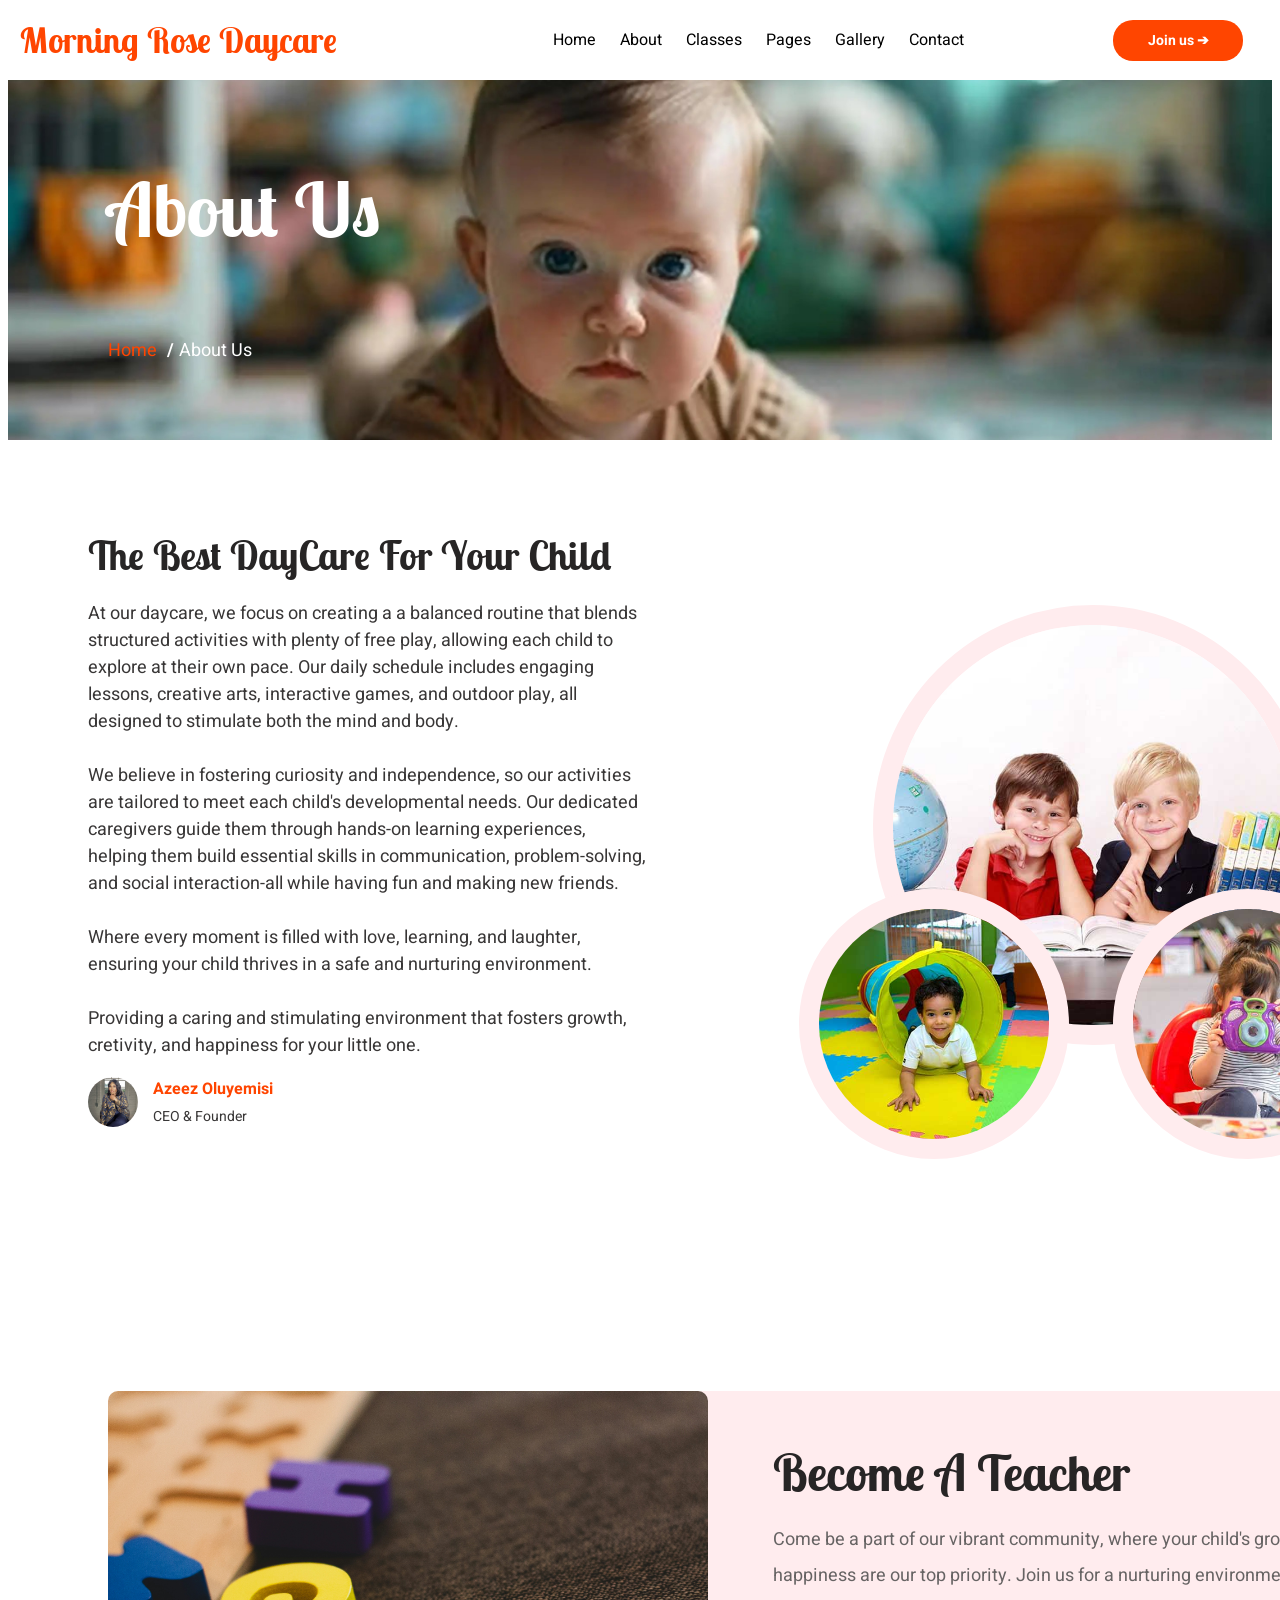
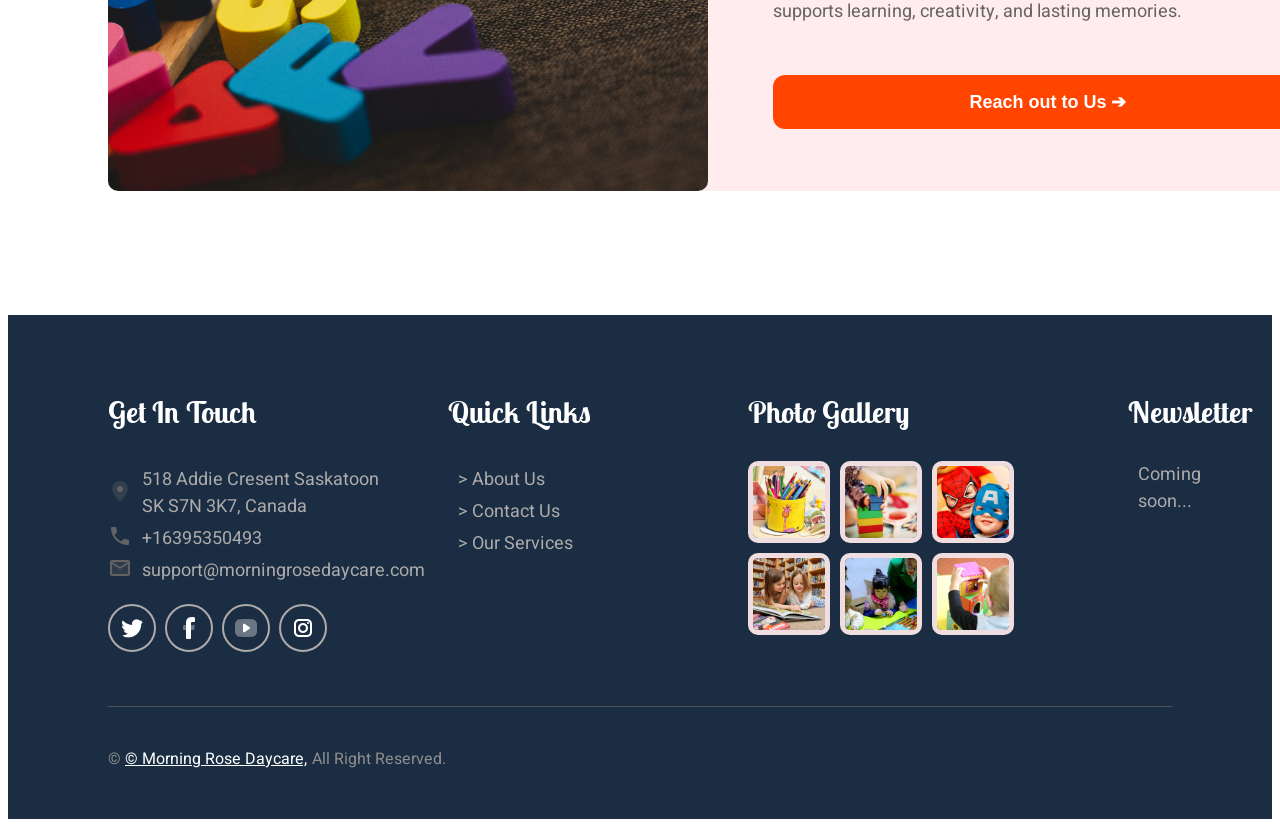
<file: about.html>
<!DOCTYPE html>
<html lang="en">
<head>
    <meta charset="UTF-8">
    <meta name="viewport" content="width=device-width, initial-scale=1.0">
    <title>Morning Rose Daycare</title>
    <link rel="stylesheet" href="about.css">
    <link rel="preconnect" href="https://fonts.googleapis.com">
    <link rel="preconnect" href="https://fonts.gstatic.com" crossorigin>
    <link href="https://fonts.googleapis.com/css2?family=Lobster+Two:ital,wght@0,400;0,700;1,400;1,700&display=swap" rel="stylesheet">
    <link rel="preconnect" href="https://fonts.googleapis.com">
    <link rel="preconnect" href="https://fonts.gstatic.com" crossorigin>
    <link href="https://fonts.googleapis.com/css2?family=Heebo:wght@100..900&display=swap" rel="stylesheet">
</head>
<body>
     <header>
        <nav class="navigation-bar">
            <div class="left-section">
                <h1 class="school-header">Morning Rose Daycare</h1>
            </div>
            
            <div class="middle-section">
            <nav>
                <ul>
                <li><a href="index.html">Home</a></li>
                <li><a href="">About</a></li>
                <li><a href="">Classes</a></li>
                <li><a href="">Pages</a></li>
                <li><a href="">Gallery</a></li>
                <li><a href="">Contact</a></li>
            </ul>
            </nav>
            </div>

            <div class="right-section">
                <button class="join">Join us &#10132;</button>
            </div>
        </nav>

     <div class="hero-section">
        <h2 class="hero-header-text">About Us</h2>
        <div class="hero-header-link"><span class="home-link-span"><a class="home-link" href="index.html">Home</a></span>  <p class="slash-sign">/</p> <p class="aboutus-link">About Us</p>
     </div>
    </header>

 <main class="main- body">
    <div class="about-section-grid">
            <div class="about-section">
                <div class="about-header">
                    <h3 class="about-header-text">The Best DayCare For Your Child</h3>
                    <p class="about-text">At our daycare, we focus on creating a a balanced routine that blends structured activities with plenty of free play, allowing each child to explore at their own pace. Our daily schedule includes engaging lessons, creative arts, interactive games, and outdoor play, all designed to stimulate both the mind and body.<br>
                    <br>
                    We believe in fostering curiosity and independence, so our activities are tailored to meet each child's developmental needs. Our dedicated caregivers guide them through hands-on learning experiences, helping them build essential skills in communication, problem-solving, and social interaction-all while having fun and making new friends. <br>
                    <br>
                    Where every moment is filled with love, learning, and laughter, ensuring your child thrives in a safe and nurturing environment.<br>
                    <br>
                    Providing a caring and stimulating environment that fosters growth, cretivity, and happiness for your little one.</p>

                    <div class="about-flex-box">
                         <div class="ceo-profile">
                            <div                class="ceo-image">
                             <img class="azeez" src="images/yemi2.jpg">
                             <div class="ceo-title">
                                 <p class="ceo-name">Azeez Oluyemisi</p>
                                 <p          class="azeez-title">CEO & Founder</p>
                             </div>   
                               
                            </div>

                         </div>
                        </div>                 
                    </div>
            </div>
            
             <div class="about-section-images">
               <div class="book-kids-container">
                     <img class="book-kids" src="images/book kids.jpg">

                    <div class="slide-baby-container">
                <div class="slide-baby-background">
                    <img class="slide-baby" src="images/toddler.jpg">
                </div>
             </div>

             <div class="reading-kids-container">
                <div class="reading-kids-background">
                    <img class="reading-kids" src="images/picturebaby.jpg">
                </div>
             </div>
        </div>
    </div>
    </div>


    <div class="teacher-section">
        <div class="teacher-section-container">
             <div class="teacher-container">
             <div class="alphabet">
             <img class="alpha" src="images/alphabets.jpg">
            </div>
        </div>
       <div class="become-teacher-container">
             <div class="become-teacher">
          <h3 class="become-teacher-header">Become A Teacher</h3> 

          <p class="become-teacher-text">
            Come be a part of our vibrant community, where your child's growth and happiness are our top priority. Join us for a nurturing environment that supports learning, creativity, and lasting memories.
          </p>

          <button class="reach-us-btn">Reach out to Us &#10132; </button>

        </div>
        </div>
       </div>
    </div>
</main>

<footer class="footer-section">
    
    <div class="footer-flex-container">
        <div class="footer-col1-container">
            <h3 class="footer-heading">Get In Touch</h3>
            <div class="location-flexbox">
                <img src="icons/icons8-location-24.png" class="location">
            <p class="col1-text">518 Addie Cresent Saskatoon SK S7N 3K7, Canada</p>
            </div>

            <div class="telephone-flexbox">
                 <img src="icons/icons8-telephone-24.png" class="telephone">
            <p class="col1-phone-text">+16395350493</p>
            </div>

            <div class="mail-flexbox">
                <img src="icons/icons8-mail-24.png" class="mail">
                <p class="col1-mail-text">support@morningrosedaycare.com</p>
            </div>

            <div class="icons-flexbox">
                <img class="twitter" src="icons/icons8-twitter-bird-24.png">
                <img class="facebook" src="icons/icons8-facebook-24.png">
                <img class="youtube" src="icons/icons8-youtube-24.png">
                <img class="instagram" src="icons/icons8-instagram-logo-24.png">
            </div>
        </div>

        <div class="footer-col2-container">
            <h3 class="footer-heading">Quick Links</h3>
            <div class="quicklink-flexbox">
                <div class="quicklink-container">
                    <p class="quicklink-text">&#62; About Us</p>
                </div>

                 <div class="quicklink-container">
                    <p class="quicklink-text">&#62; Contact Us</p>
                </div>

                 <div class="quicklink-container">
                    <p class="quicklink-text">&#62; Our Services</p>
                </div>
            </div>
        </div>

        <div class="footer-col3-container">
             <h3 class="footer-heading">Photo Gallery</h3>

             <div class="photo-gallery-flexbox">
                <img class="photo-grid" src="images/pencils.png">
                 <img class="photo-grid" src="images/blocks game.png">
                 <img class="photo-grid" src="images/spiderboy.png">
                 <img class="photo-grid" src="images/language.png">
                 <img class="photo-grid" src="images/curriculum.png">
                 <img class="photo-grid" src="images/knowledge.png">
             </div>
        </div>

        <div class="footer-col4-container">
             <h3 class="footer-heading">Newsletter</h3>

             <p class="quicklink-text">Coming soon...</p>
     </div>
  </div>

<p class="copyright-text">&copy; <span class="copy">&copy; Morning Rose Daycare,</span>All Right Reserved.</p>

</footer>


</body>
</html>
</file>
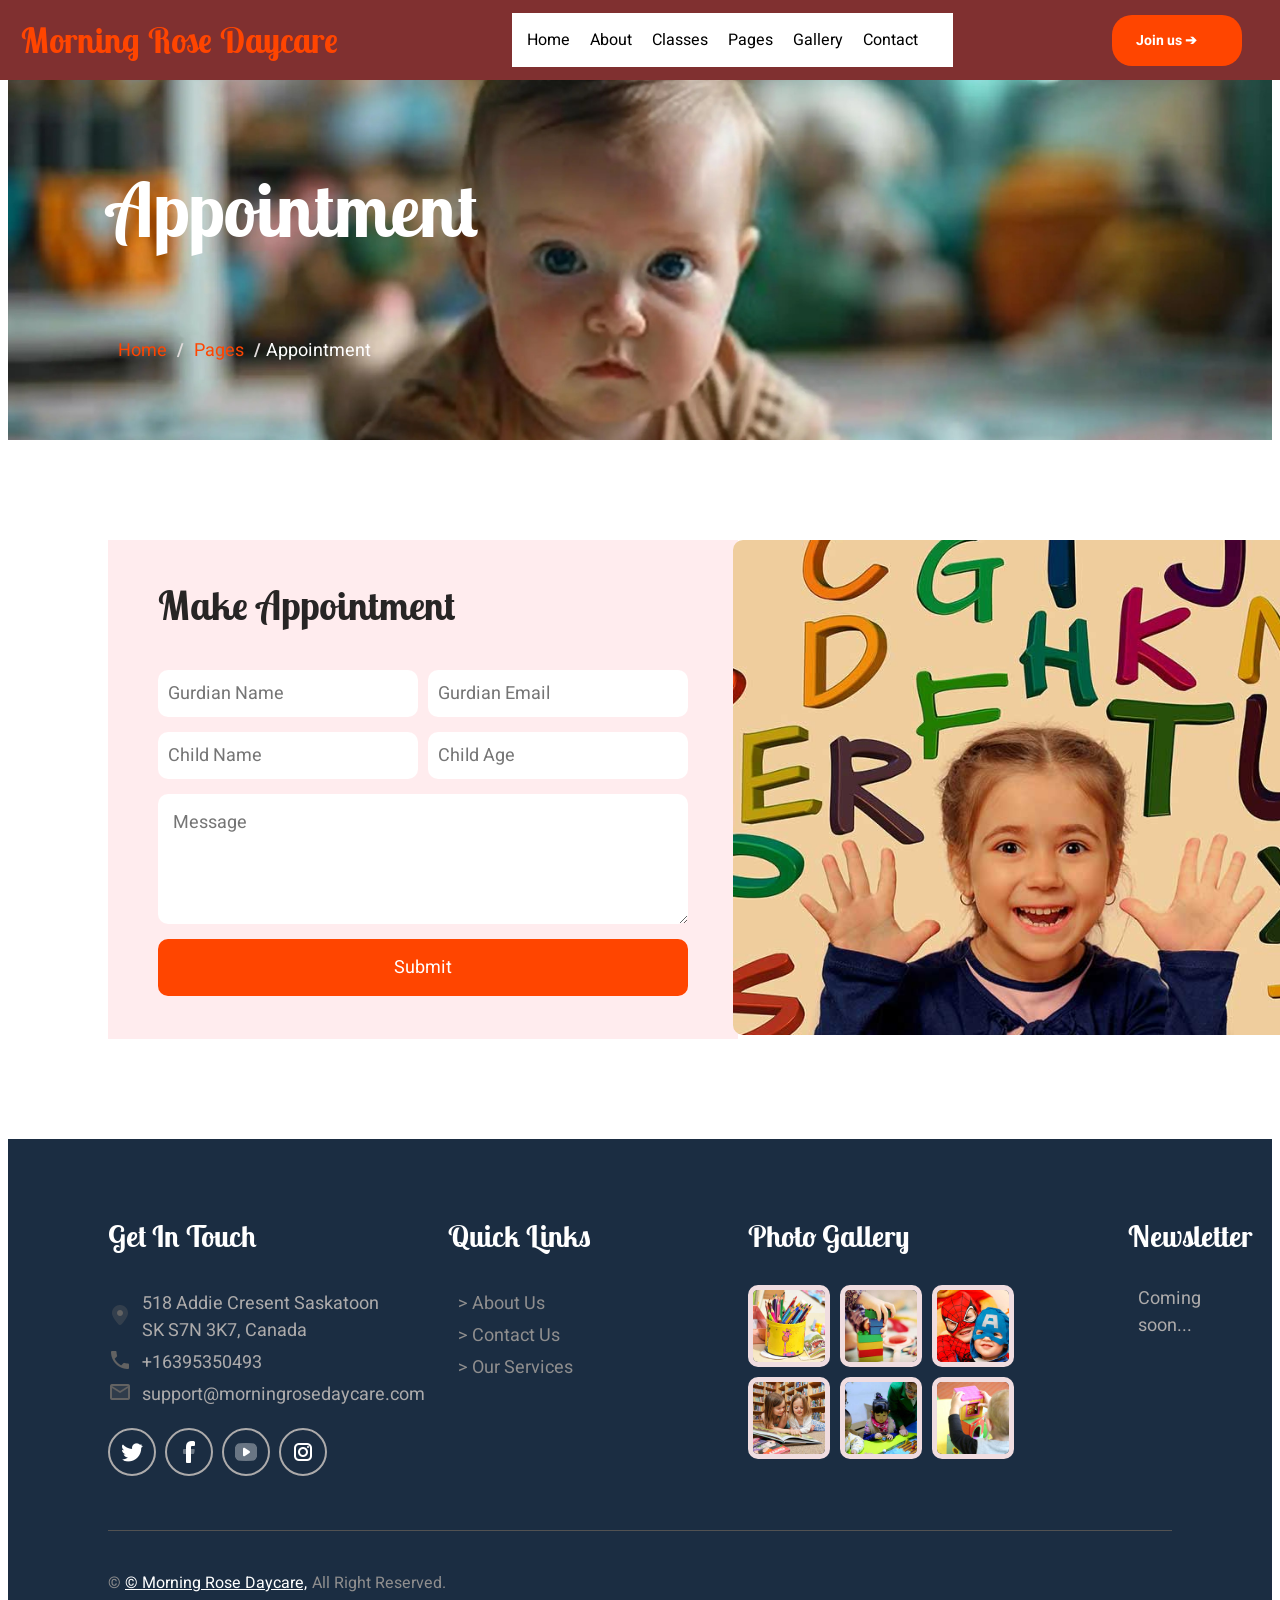
<file: appointments.html>
<!DOCTYPE html>
<html lang="en">
<head>
    <meta charset="UTF-8">
    <meta name="viewport" content="width=device-width, initial-scale=1.0">
    <title>Morning Rose Daycare</title>
    <link rel="stylesheet" href="appointments.css">
    <link rel="preconnect" href="https://fonts.googleapis.com">
    <link rel="preconnect" href="https://fonts.gstatic.com" crossorigin>
    <link href="https://fonts.googleapis.com/css2?family=Lobster+Two:ital,wght@0,400;0,700;1,400;1,700&display=swap" rel="stylesheet">
    <link rel="preconnect" href="https://fonts.googleapis.com">
    <link rel="preconnect" href="https://fonts.gstatic.com" crossorigin>
    <link href="https://fonts.googleapis.com/css2?family=Heebo:wght@100..900&display=swap" rel="stylesheet">
</head>
<body>
    <header>
         <nav class="navigation-bar">
            <div class="left-section">
                <h1 class="school-header"><a href="index.html" class="homepage-link">Morning Rose Daycare</a></h1>
            </div>
            
            <div class="middle-section">
            <nav>
                <ul class="menu">
                <li><a href="index.html">Home</a></li>
                <li><a href="about.html">About</a></li>
                <li><a href="classes.html">Classes</a></li>
                <li class="dropdown"><a href="#">Pages</a>
                    <ul class="dropdown-content">
                        <li><a href="facilities.html">School Facilities</a></li>
                        <li><a href="appointments.html">Make Appointments</a></li>
                        <li><a href="testimonial.html">Testimonial</a></li>
                        </ul>
                        </li>
                <li><a href="gallery.html">Gallery</a></li>
                <li><a href="contact.html">Contact</a></li>
            </ul>
            </nav>
            </div>

            <div class="right-section">
                <button class="join"><a href="appointments.html" class="join-btn-link">Join us &#10132;</a></button>
            </div>
        </nav>
        
     <div class="hero-section">
        <h2 class="hero-header-text">Appointment</h2>
        <div class="hero-header-link"><span class="home-link-span"><a class="home-link" href="#">Home</a></span>  <p class="slash-sign">/</p> <p class="pages-link"><a class="page-link" href="#">Pages</a></p> <p class="slash-sign">/</p> <p class="appointment-link">Appointment</p>
     </div>
   </header> 

    <main class="main-body">
         <div class="make-appointment-section">
        <div class="make-appointment-section-container">
          <div class="appointment-flexbox">
                 <h3 class="appointment-header-text">Make Appointment</h3>
             <form class="appointment-form">
                 <div class="gurdian-flexbox">
                    <input class="gurdian-name" type="text" placeholder="Gurdian Name">

                     <input class="gurdian-email" type="text" placeholder="Gurdian Email">
                 </div>

                  <div class="child-flexbox">
                    <input class="child-name" type="text" placeholder="Child Name">

                     <input class="child-age" type="text" placeholder="Child Age">
                 </div>

                 <textarea class="message-textbox" placeholder="Message"></textarea>

                 <button class="submit-btn">Submit</button>
              </form>
            </div>
           
         <div class="appointment-image-flexbox">
            <img class="appointment-image" src="images/appointment.jpg">
         </div>
         </div>
      </div>
    </main>

    <footer class="footer-section">
    
    <div class="footer-flex-container">
        <div class="footer-col1-container">
            <h3 class="footer-heading">Get In Touch</h3>
            <div class="location-flexbox">
                <img src="icons/icons8-location-24.png" class="location">
            <p class="col1-text">518 Addie Cresent Saskatoon SK S7N 3K7, Canada</p>
            </div>

            <div class="telephone-flexbox">
                 <img src="icons/icons8-telephone-24.png" class="telephone">
            <p class="col1-phone-text">+16395350493</p>
            </div>

            <div class="mail-flexbox">
                <img src="icons/icons8-mail-24.png" class="mail">
                <p class="col1-mail-text">support@morningrosedaycare.com</p>
            </div>

            <div class="icons-flexbox">
                <img class="twitter" src="icons/icons8-twitter-bird-24.png">
                <img class="facebook" src="icons/icons8-facebook-24.png">
                <img class="youtube" src="icons/icons8-youtube-24.png">
                <img class="instagram" src="icons/icons8-instagram-logo-24.png">
            </div>
        </div>

        <div class="footer-col2-container">
            <h3 class="footer-heading">Quick Links</h3>
            <div class="quicklink-flexbox">
                <div class="quicklink-container">
                    <p class="quicklink-text"><a class="quicklink" href="about.html">&#62; About Us</a></p>
                </div>

                 <div class="quicklink-container">
                    <p class="quicklink-text"><a class="quicklink" href="contact.html">&#62; Contact Us</a></p>
                </div>

                 <div class="quicklink-container">
                    <p class="quicklink-text"><a class="quicklink" href="classes.html">&#62; Our Services</a></p>
                </div>
            </div>
        </div>

        <div class="footer-col3-container">
             <h3 class="footer-heading">Photo Gallery</h3>

             <div class="photo-gallery-flexbox">
                <img class="photo-grid" src="images/pencils.png">
                 <img class="photo-grid" src="images/blocks game.png">
                 <img class="photo-grid" src="images/spiderboy.png">
                 <img class="photo-grid" src="images/language.png">
                 <img class="photo-grid" src="images/curriculum.png">
                 <img class="photo-grid" src="images/knowledge.png">
             </div>
        </div>

        <div class="footer-col4-container">
             <h3 class="footer-heading">Newsletter</h3>

             <p class="quicklink-text">Coming soon...</p>
     </div>
  </div>

    <p class="copyright-text">&copy; <span class="copy">&copy; Morning Rose Daycare,</span>All Right Reserved.</p>

    </footer>

</body>
</html>
</file>
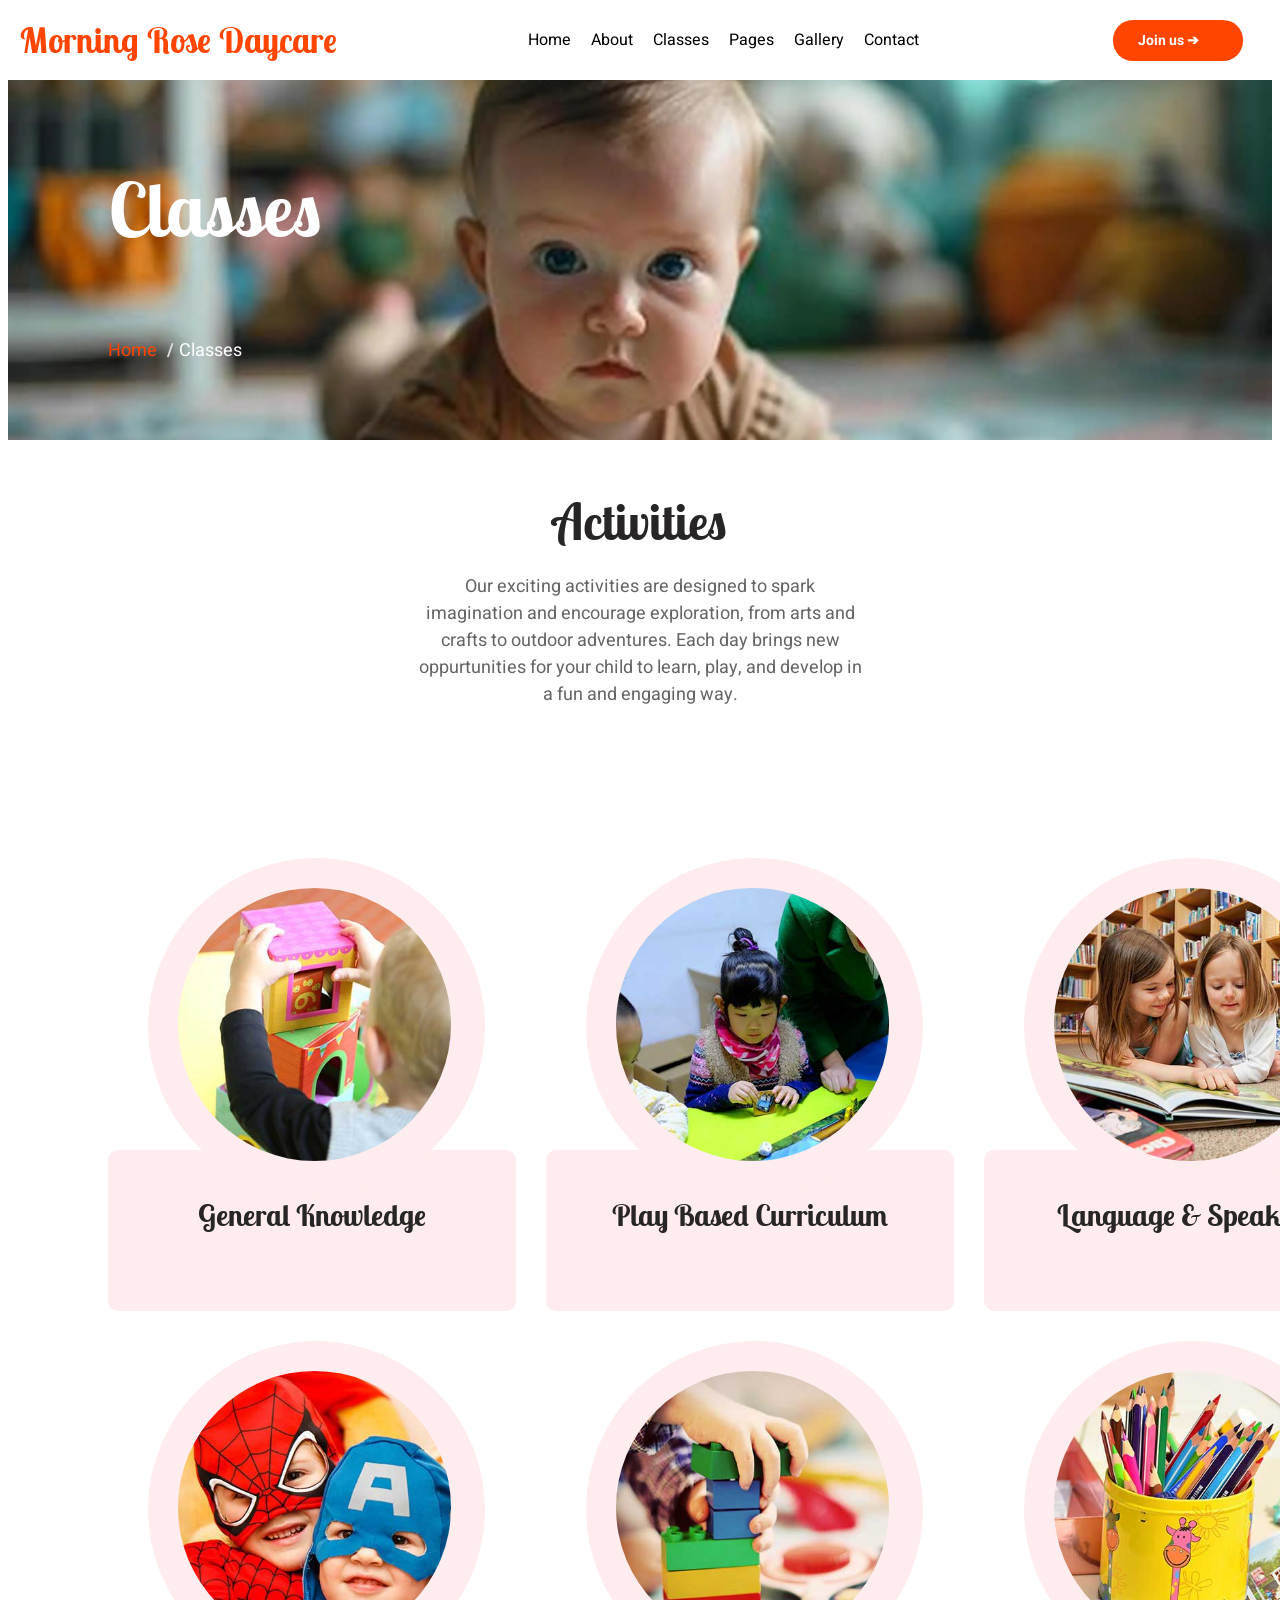
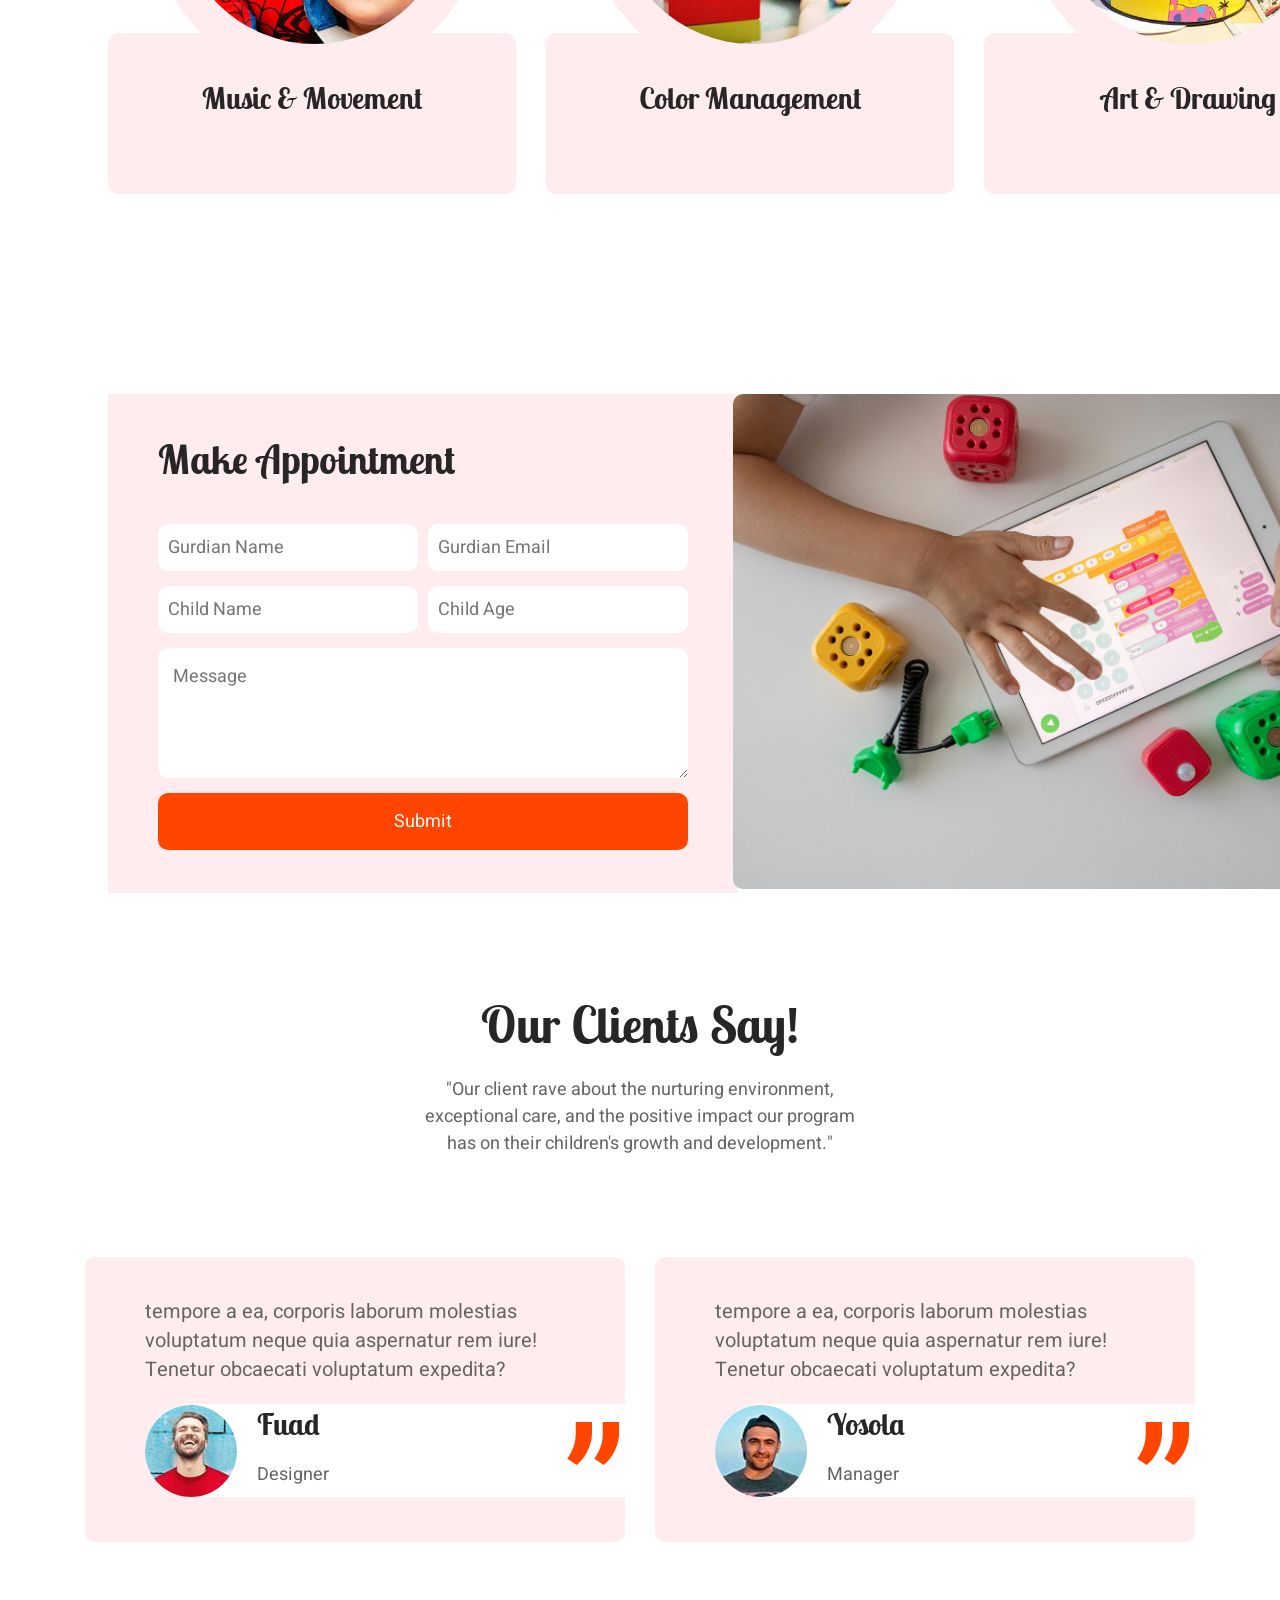
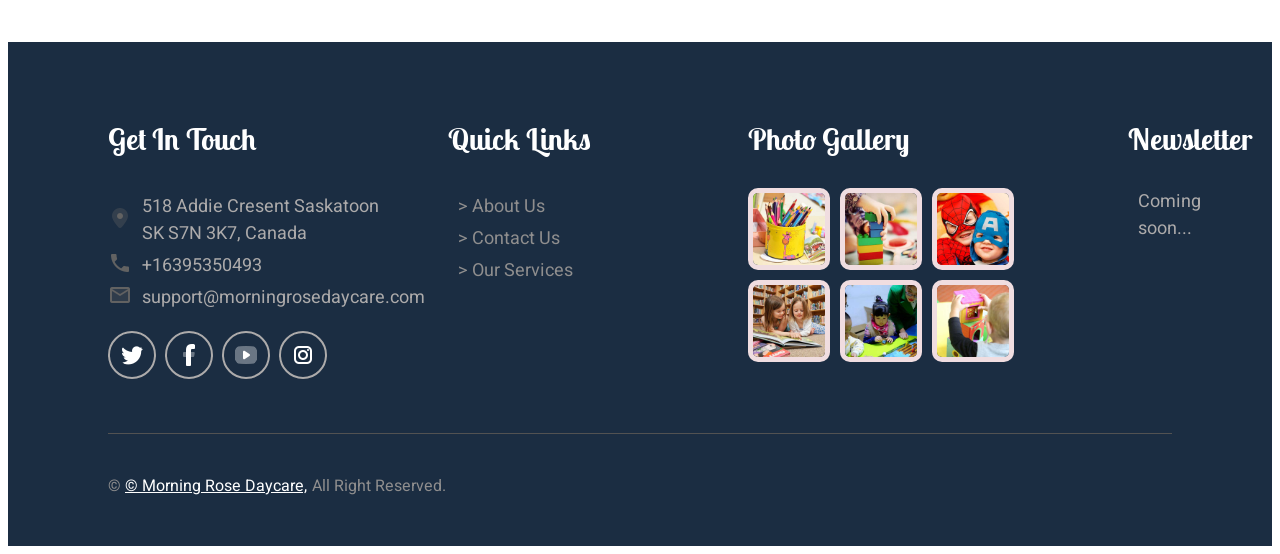
<file: classes.html>
<!DOCTYPE html>
<html lang="en">
<head>
    <meta charset="UTF-8">
    <meta name="viewport" content="width=device-width, initial-scale=1.0">
    <title>Morning Rose Daycare</title>
    <link rel="stylesheet" href="classes.css">
    <link rel="preconnect" href="https://fonts.googleapis.com">
    <link rel="preconnect" href="https://fonts.gstatic.com" crossorigin>
    <link href="https://fonts.googleapis.com/css2?family=Lobster+Two:ital,wght@0,400;0,700;1,400;1,700&display=swap" rel="stylesheet">
    <link rel="preconnect" href="https://fonts.googleapis.com">
    <link rel="preconnect" href="https://fonts.gstatic.com" crossorigin>
    <link href="https://fonts.googleapis.com/css2?family=Heebo:wght@100..900&display=swap" rel="stylesheet">
</head>
<body>
     <header>
       <nav class="navigation-bar">
            <div class="left-section">
                <h1 class="school-header"><a href="index.html" class="homepage-link">Morning Rose Daycare</a></h1>
            </div>
            
            <div class="middle-section">
            
            <nav>
                <ul class="menu">
                <li><a href="index.html">Home</a></li>
                <li><a href="about.html">About</a></li>
                <li><a href="classes.html">Classes</a></li>
                <li class="dropdown"><a href="#">Pages</a>
                    <ul class="dropdown-content">
                        <li><a href="facilities.html">School Facilities</a></li>
                        <li><a href="appointments.html">Make Appointments</a></li>
                        <li><a href="testimonial.html">Testimonial</a></li>
                        </ul>
                        </li>
                <li><a href="gallery.html">Gallery</a></li>
                <li><a href="contact.html">Contact</a></li>
            </ul>
            </nav>
            </div>

            <div class="right-section">
                <button class="join"><a href="appointments.html" class="join-btn-link">Join us &#10132;</a></button>
            </div>
        </nav>


    <div class="hero-section">
        <h2 class="hero-header-text">Classes</h2>
        <div class="hero-header-link"><span class="home-link-span"><a class="home-link" href="#">Home</a></span>  <p class="slash-sign">/</p> <p class="classes-link">Classes</p>
     </div>
    </header> 

    <main class="main-body">

        <div class="exciting-activities-section">

        <div class="exciting-activities-container">
              <h3 class="exciting-activities-header">Activities</h3>

        <p class="exciting-activities-text">
           Our exciting activities are designed to spark imagination and encourage exploration, from arts and crafts to outdoor adventures. Each day brings new oppurtunities for your child to learn, play, and develop in a fun and engaging way. 
        </p>
        </div>


        <div class="exciting-activities-section-grid"> 
            <div class="activities-container">
                <div class="activities-background-container">
                <div class="activities-image-container">
                <img class="activities-block-image" src="images/knowledge.png">
                </div>
                </div>

             <div class="activities-block">
                <h3 class="subject">General Knowledge</h3>
                </div>
            </div>

            
             <div class="activities-container">
                <div class="activities-background-container">
                <div class="activities-image-container">
                <img class="activities-block-image" src="images/curriculum.png">
                </div>
                </div>

             <div class="activities-block">
                <h3 class="subject">Play Based Curriculum</h3>
                </div>
            </div>

             <div class="activities-container">
                <div class="activities-background-container">
                <div class="activities-image-container">
                <img class="activities-block-image" src="images/language.png">
                </div>
                </div>

             <div class="activities-block">
                <h3 class="subject">Language & Speaking</h3>
                </div>
            </div>


             <div class="activities-container">
                <div class="activities-background-container">
                <div class="activities-image-container">
                <img class="activities-block-image" src="images/spiderboy.png">
                </div>
                </div>

             <div class="activities-block">
                <h3 class="subject">Music & Movement</h3>
                </div>
            </div>


             <div class="activities-container">
                <div class="activities-background-container">
                <div class="activities-image-container">
                <img class="activities-block-image" src="images/blocks game.png">
                </div>
                </div>

             <div class="activities-block">
                <h3 class="subject">Color Management</h3>
                </div>
            </div>

            <div class="activities-container">
                <div class="activities-background-container">
                <div class="activities-image-container">
                <img class="activities-block-image" src="images/pencils.png">
                </div>
                </div>

             <div class="activities-block">
                <h3 class="subject">Art & Drawing</h3>
                </div>
            </div>
        </div>
    </div>


    <div class="make-appointment-section">
        <div class="make-appointment-section-container">
          <div class="appointment-flexbox">
                 <h3 class="appointment-header-text">Make Appointment</h3>
             <form class="appointment-form">
                 <div class="gurdian-flexbox">
                    <input class="gurdian-name" type="text" placeholder="Gurdian Name">

                     <input class="gurdian-email" type="text" placeholder="Gurdian Email">
                 </div>

                  <div class="child-flexbox">
                    <input class="child-name" type="text" placeholder="Child Name">

                     <input class="child-age" type="text" placeholder="Child Age">
                 </div> 

                 <textarea class="message-textbox" placeholder="Message"></textarea>

                 <button class="submit-btn">Submit</button>
              </form>
            </div>
           
         <div class="appointment-image-flexbox">
            <img class="toys-image" src="images/toys1.jpg">
         </div>
         </div>
    </div>

     <div class="our-clients-section">
            <div class="our-clients-container">
                <h3 class="our-clients-header-text">Our Clients Say!</h3>
                <p class="our-clients-text">
                   "Our client rave about the nurturing environment, exceptional care, and the positive impact our program has on their children's growth and development."
                </p>
            </div>

            <div class="testimony-section">
                <div class="testimony-flexbox-container">
                    <p class="testimony-text">
                        tempore a ea, corporis laborum molestias voluptatum neque quia aspernatur rem iure! Tenetur obcaecati voluptatum expedita?
                    </p>

                    <div class="client-profile-container">
                        <img class="client-image" src="images/fuadimage.jpg">
                        <div class="name-tag">
                            <h3 class="client-name">Fuad</h3>
                        <p class="client-title">Designer</p>
                        </div>
                        <p class="sign">&#8221;</p>
                    </div>
                </div>


                 <div class="testimony-flexbox-container">
                    <p class="testimony-text">
                       tempore a ea, corporis laborum molestias voluptatum neque quia aspernatur rem iure! Tenetur obcaecati voluptatum expedita?
                    </p>

                    <div class="client-profile-container">
                        <img class="client-image" src="images/yosolaimage.jpg">
                        <div class="name-tag">
                            <h3 class="client-name">Yosola</h3>
                        <p class="client-title">Manager</p>
                        </div>
                        <p class="sign">&#8221;</p>
                    </div>
                </div>
            </div>
        </div>
    </main>

 <footer class="footer-section">
    
    <div class="footer-flex-container">
        <div class="footer-col1-container">
            <h3 class="footer-heading">Get In Touch</h3>
            <div class="location-flexbox">
                <img src="icons/icons8-location-24.png" class="location">
            <p class="col1-text">518 Addie Cresent Saskatoon SK S7N 3K7, Canada</p>
            </div>

            <div class="telephone-flexbox">
                 <img src="icons/icons8-telephone-24.png" class="telephone">
            <p class="col1-phone-text">+16395350493</p>
            </div>

            <div class="mail-flexbox">
                <img src="icons/icons8-mail-24.png" class="mail">
                <p class="col1-mail-text">support@morningrosedaycare.com</p>
            </div>

            <div class="icons-flexbox">
                <img class="twitter" src="icons/icons8-twitter-bird-24.png">
                <img class="facebook" src="icons/icons8-facebook-24.png">
                <img class="youtube" src="icons/icons8-youtube-24.png">
                <img class="instagram" src="icons/icons8-instagram-logo-24.png">
            </div>
        </div>

        <div class="footer-col2-container">
            <h3 class="footer-heading">Quick Links</h3>
            <div class="quicklink-flexbox">
                <div class="quicklink-container">
                    <p class="quicklink-text"><a class="quicklink" href="about.html">&#62; About Us</a></p>
                </div>

                 <div class="quicklink-container">
                    <p class="quicklink-text"><a class="quicklink" href="contact.html">&#62; Contact Us</a></p>
                </div>

                 <div class="quicklink-container">
                    <p class="quicklink-text"><a class="quicklink" href="classes.html">&#62; Our Services</a></p>
                </div>
            </div>
        </div>

        <div class="footer-col3-container">
             <h3 class="footer-heading">Photo Gallery</h3>

             <div class="photo-gallery-flexbox">
                <img class="photo-grid" src="images/pencils.png">
                 <img class="photo-grid" src="images/blocks game.png">
                 <img class="photo-grid" src="images/spiderboy.png">
                 <img class="photo-grid" src="images/language.png">
                 <img class="photo-grid" src="images/curriculum.png">
                 <img class="photo-grid" src="images/knowledge.png">
             </div>
        </div>

        <div class="footer-col4-container">
             <h3 class="footer-heading">Newsletter</h3>

             <p class="quicklink-text">Coming soon...</p>
     </div>
  </div>

    <p class="copyright-text">&copy; <span class="copy">&copy; Morning Rose Daycare,</span>All Right Reserved.</p>

    </footer>

</body>
</html>
</file>
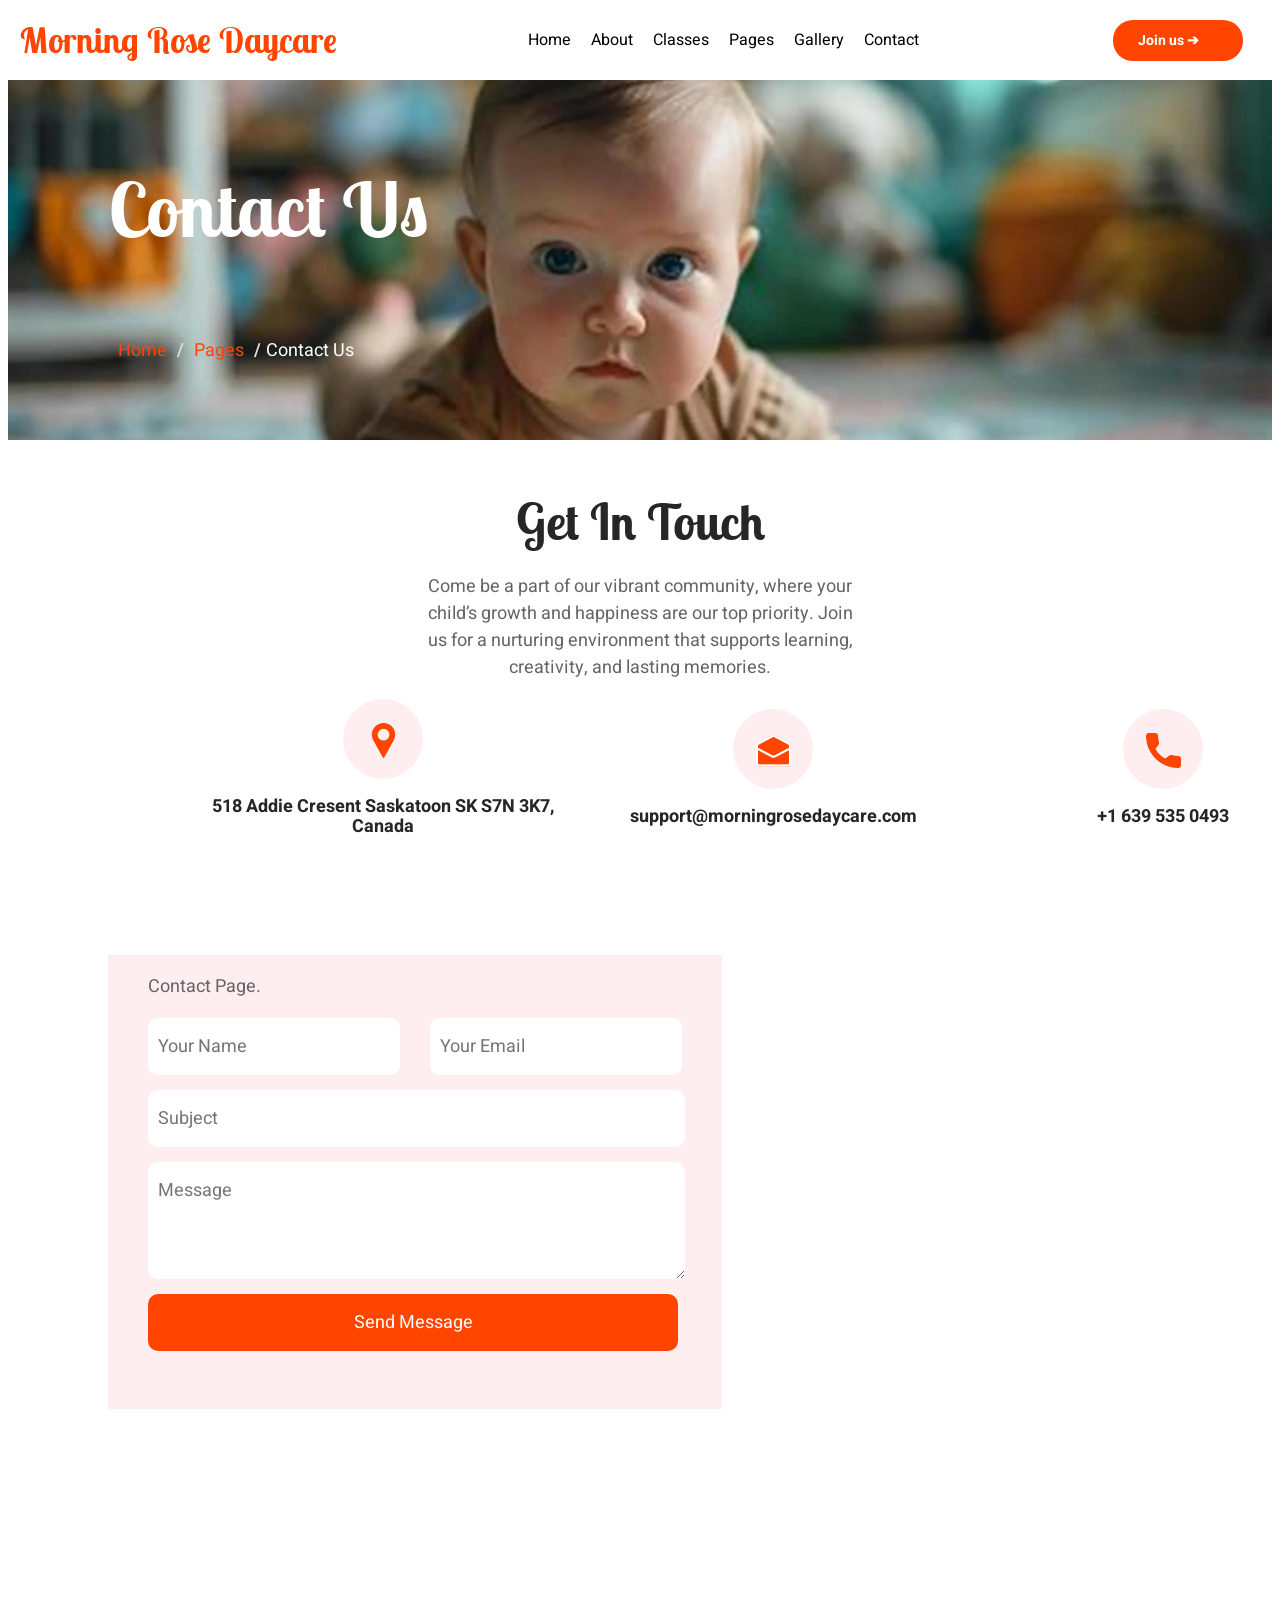
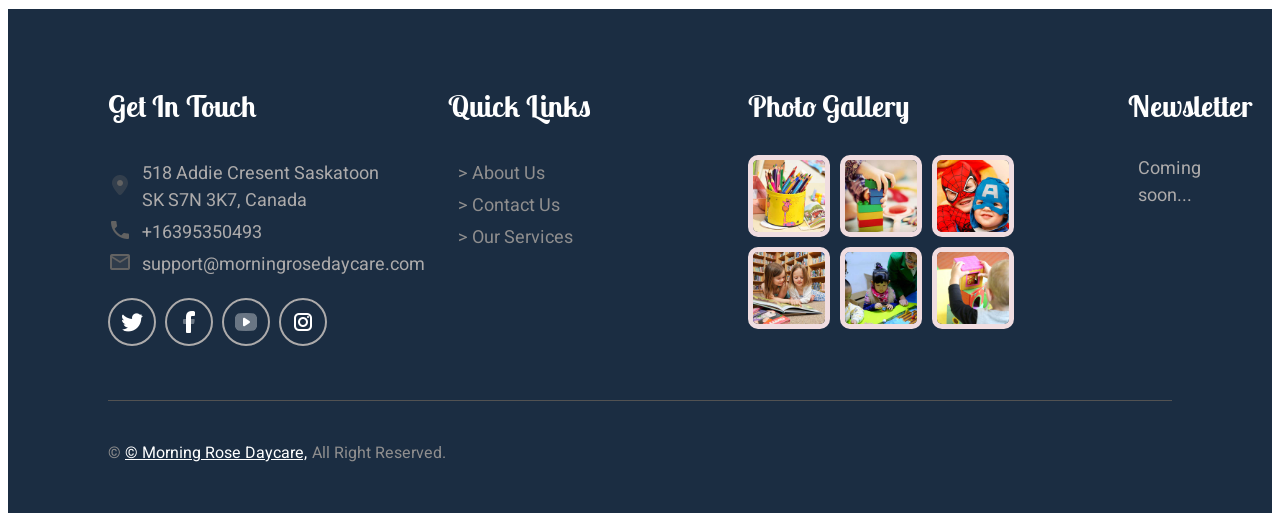
<file: contact.html>
<!DOCTYPE html>
<html lang="en">
<head>
    <meta charset="UTF-8">
    <meta name="viewport" content="width=device-width, initial-scale=1.0">
    <title>Morning Rose Daycare</title>
    <link rel="stylesheet" href="contact.css">
    <link rel="preconnect" href="https://fonts.googleapis.com">
    <link rel="preconnect" href="https://fonts.gstatic.com" crossorigin>
    <link href="https://fonts.googleapis.com/css2?family=Lobster+Two:ital,wght@0,400;0,700;1,400;1,700&display=swap" rel="stylesheet">
    <link rel="preconnect" href="https://fonts.googleapis.com">
    <link rel="preconnect" href="https://fonts.gstatic.com" crossorigin>
    <link href="https://fonts.googleapis.com/css2?family=Heebo:wght@100..900&display=swap" rel="stylesheet">
</head>
<body>
    <header>
         <nav class="navigation-bar">
            <div class="left-section">
                <h1 class="school-header"><a href="index.html" class="homepage-link">Morning Rose Daycare</a></h1>
            </div>
            
            <div class="middle-section">
            <nav>
                <ul class="menu">
                <li><a href="index.html">Home</a></li>
                <li><a href="about.html">About</a></li>
                <li><a href="classes.html">Classes</a></li>
                <li class="dropdown"><a href="#">Pages</a>
                    <ul class="dropdown-content">
                        <li><a href="facilities.html">School Facilities</a></li>
                        <li><a href="appointments.html">Make Appointments</a></li>
                        <li><a href="testimonial.html">Testimonial</a></li>
                        </ul>
                        </li>
                <li><a href="gallery.html">Gallery</a></li>
                <li><a href="contact.html">Contact</a></li>
            </ul>
            </nav>
            </div>

            <div class="right-section">
                <button class="join"><a href="appointments.html" class="join-btn-link">Join us &#10132;</a></button>
            </div>
        </nav>

     <div class="hero-section">
        <h2 class="hero-header-text">Contact Us</h2>
        <div class="hero-header-link"><span class="home-link-span"><a class="home-link" href="#">Home</a></span>  <p class="slash-sign">/</p> <p class="pages-link"><a class="page-link" href="#">Pages</a></p> <p class="slash-sign">/</p> <p class="contactus-link">Contact Us</p>
     </div>
    </header> 

     <main class="main-body">

        <div class="get-in-touch-section">

        <div class="get-in-touch-container">
              <h3 class="get-in-touch-header">Get In Touch</h3>

        <p class="get-in-touch-text">
          Come be a part of our vibrant community, where your child’s growth and happiness are our top priority. Join us for a nurturing environment that supports learning, creativity, and lasting memories. 
        </p>
        </div>


        <div class="symbols-flexbox-section">
            <div class="symbol-flexbox-container">
                <div class="symbol-container"><img class="symbol" src="icons/pin.png"></div>
                <p class="symbol-text">518 Addie Cresent Saskatoon SK S7N 3K7, Canada</p>
            </div>

             <div class="symbol-flexbox-container">
                <div class="symbol-container"><img class="symbol" src="icons/email (1).png"></div>
                <p class="symbol-text">support@morningrosedaycare.com</p>
            </div>

             <div class="symbol-flexbox-container">
                <div class="symbol-container"><img class="symbol" src="icons/call (1).png"></div>
                <p class="symbol-text">+1 639 535 0493</p>
            </div>
        </div>

        <form class="contact-form-section">
            <div class="contact-form-flexbox-container">
                <div class="contact-form-flexbox">
                    <p class="contact-form-text">Contact Page.</p>
                    <div class="name-flexbox">
                        <input class="your-name" type="text" placeholder="Your Name">
                        <input class="your-email" type="text" placeholder="Your Email">
                    </div>
                     <input class="subject-textbox" type="text" placeholder="Subject">
                     <textarea class="message-textbox" placeholder="Message"></textarea>
                     <button class="send-message-btn">Send Message</button>
                </div>
            </div>

            <div class="maps-location-container">
                <iframe src="https://www.google.com/maps/embed?pb=!1m18!1m12!1m3!1d2448.656526549447!2d-106.58443132393722!3d52.140569171964216!2m3!1f0!2f0!3f0!3m2!1i1024!2i768!4f13.1!3m3!1m2!1s0x5304f40d3c1e0395%3A0xa141c33a790dae56!2s518%20Addie%20Crescent%2C%20Saskatoon%2C%20SK%20S7N%203K7%2C%20Canada!5e0!3m2!1sen!2sng!4v1778317095632!5m2!1sen!2sng" width="600" height="450" style="border:0;" allowfullscreen="" loading="lazy" referrerpolicy="no-referrer-when-downgrade"></iframe>
            </div>
        </form>
    </main>

    <footer class="footer-section">
    
    <div class="footer-flex-container">
        <div class="footer-col1-container">
            <h3 class="footer-heading">Get In Touch</h3>
            <div class="location-flexbox">
                <img src="icons/icons8-location-24.png" class="location">
            <p class="col1-text">518 Addie Cresent Saskatoon SK S7N 3K7, Canada</p>
            </div>

            <div class="telephone-flexbox">
                 <img src="icons/icons8-telephone-24.png" class="telephone">
            <p class="col1-phone-text">+16395350493</p>
            </div>

            <div class="mail-flexbox">
                <img src="icons/icons8-mail-24.png" class="mail">
                <p class="col1-mail-text">support@morningrosedaycare.com</p>
            </div>

            <div class="icons-flexbox">
                <img class="twitter" src="icons/icons8-twitter-bird-24.png">
                <img class="facebook" src="icons/icons8-facebook-24.png">
                <img class="youtube" src="icons/icons8-youtube-24.png">
                <img class="instagram" src="icons/icons8-instagram-logo-24.png">
            </div>
        </div>

        <div class="footer-col2-container">
            <h3 class="footer-heading">Quick Links</h3>
            <div class="quicklink-flexbox">
                <div class="quicklink-container">
                    <p class="quicklink-text"><a class="quicklink" href="about.html">&#62; About Us</a></p>
                </div>

                 <div class="quicklink-container">
                    <p class="quicklink-text"><a class="quicklink" href="contact.html">&#62; Contact Us</a></p>
                </div>

                 <div class="quicklink-container">
                    <p class="quicklink-text"><a class="quicklink" href="classes.html">&#62; Our Services</a></p>
                </div>
            </div>
        </div>

        <div class="footer-col3-container">
             <h3 class="footer-heading">Photo Gallery</h3>

             <div class="photo-gallery-flexbox">
                <img class="photo-grid" src="images/pencils.png">
                 <img class="photo-grid" src="images/blocks game.png">
                 <img class="photo-grid" src="images/spiderboy.png">
                 <img class="photo-grid" src="images/language.png">
                 <img class="photo-grid" src="images/curriculum.png">
                 <img class="photo-grid" src="images/knowledge.png">
             </div>
        </div>

        <div class="footer-col4-container">
             <h3 class="footer-heading">Newsletter</h3>

             <p class="quicklink-text">Coming soon...</p>
     </div>
  </div>

<p class="copyright-text">&copy; <span class="copy">&copy; Morning Rose Daycare,</span>All Right Reserved.</p>

</footer>
</body>
</html>
</file>
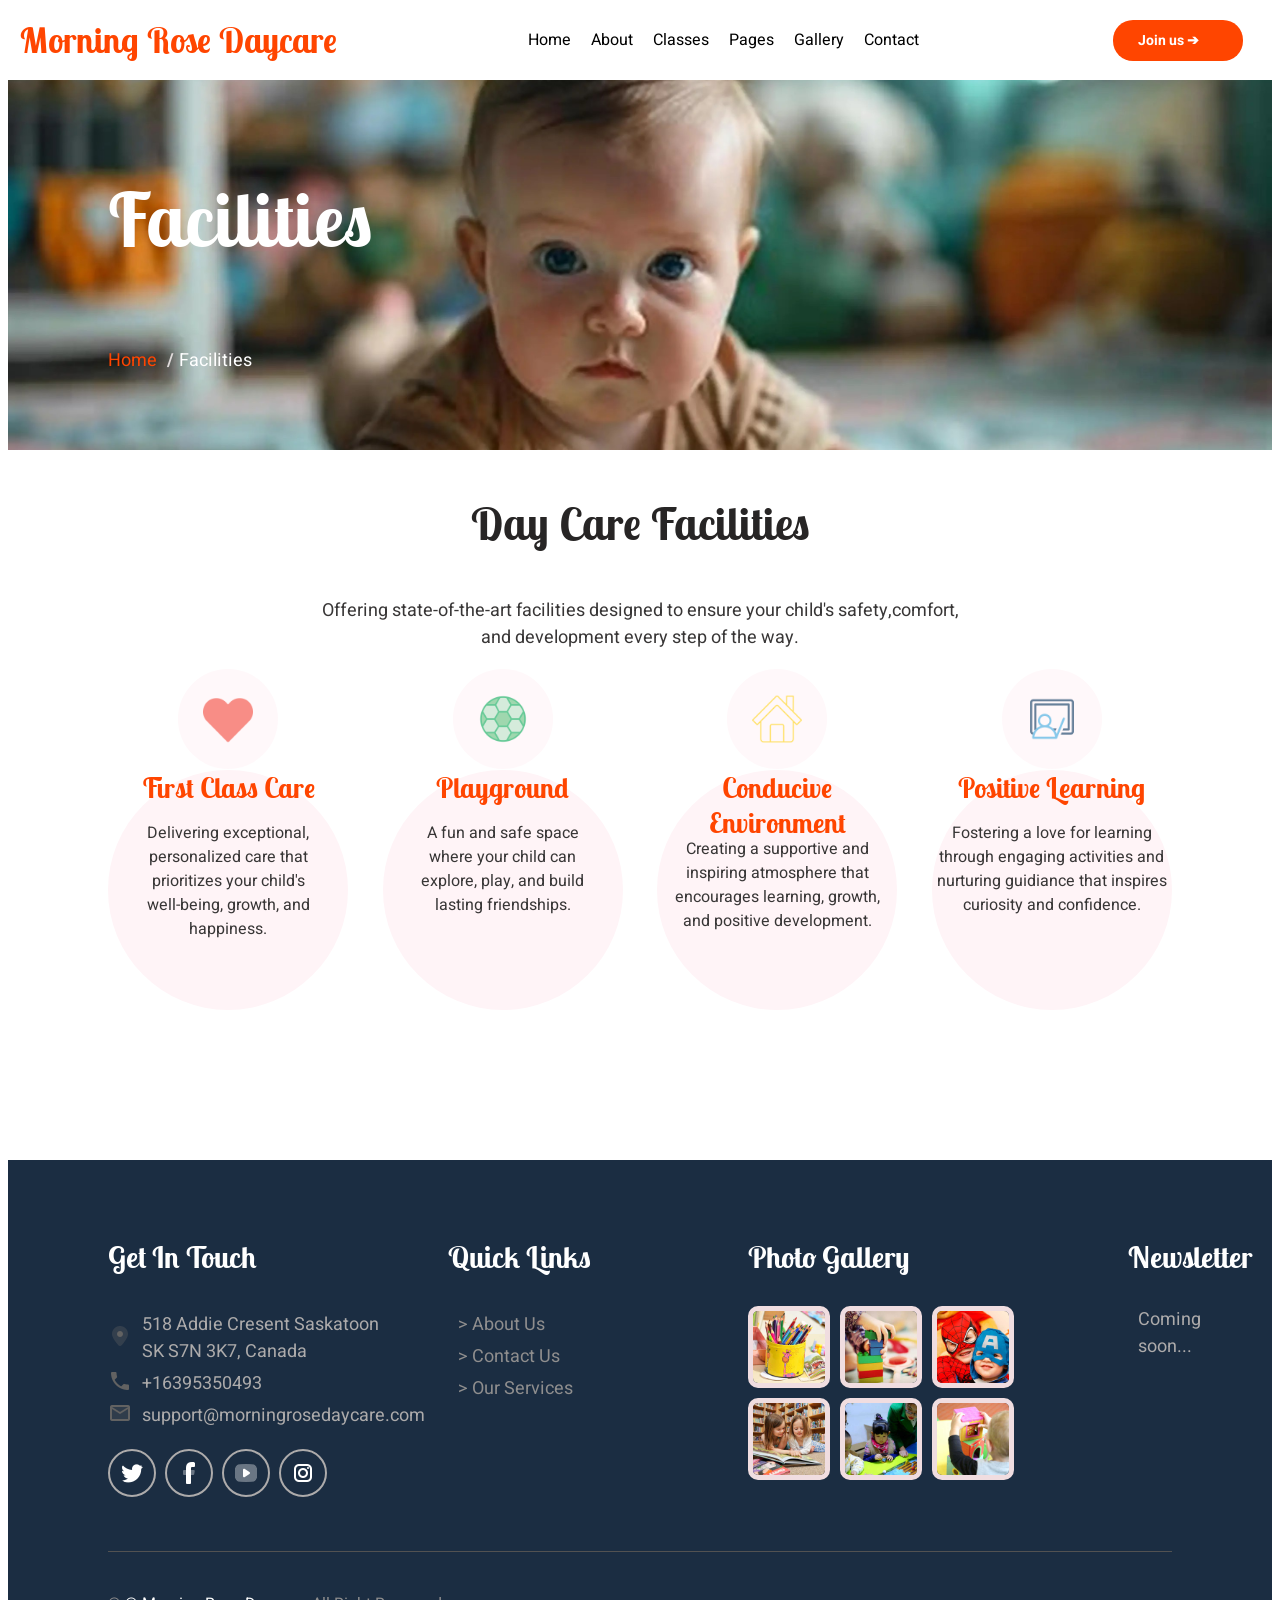
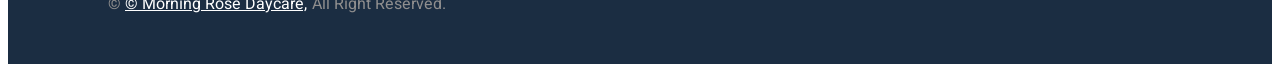
<file: facilities.html>
<!DOCTYPE html>
<html lang="en">
<head>
    <meta charset="UTF-8">
    <meta name="viewport" content="width=device-width, initial-scale=1.0">
    <title>Morning Rose Daycare</title>
    <link rel="stylesheet" href="facilities.css">
    <link rel="preconnect" href="https://fonts.googleapis.com">
    <link rel="preconnect" href="https://fonts.gstatic.com" crossorigin>
    <link href="https://fonts.googleapis.com/css2?family=Lobster+Two:ital,wght@0,400;0,700;1,400;1,700&display=swap" rel="stylesheet">
    <link rel="preconnect" href="https://fonts.googleapis.com">
    <link rel="preconnect" href="https://fonts.gstatic.com" crossorigin>
    <link href="https://fonts.googleapis.com/css2?family=Heebo:wght@100..900&display=swap" rel="stylesheet">
</head>
<body>
    <header>
        <nav class="navigation-bar">
            <div class="left-section">
                <h1 class="school-header"><a href="index.html" class="homepage-link">Morning Rose Daycare</a></h1>
            </div>
            
            <div class="middle-section">
            <nav>
                <ul class="menu">
                <li><a href="index.html">Home</a></li>
                <li><a href="about.html">About</a></li>
                <li><a href="classes.html">Classes</a></li>
                <li class="dropdown"><a href="#">Pages</a>
                    <ul class="dropdown-content">
                        <li><a href="facilities.html">School Facilities</a></li>
                        <li><a href="appointments.html">Make Appointments</a></li>
                        <li><a href="testimonial.html">Testimonial</a></li>
                        </ul>
                        </li>
                <li><a href="gallery.html">Gallery</a></li>
                <li><a href="contact.html">Contact</a></li>
            </ul>
            </nav>
            </div>

            <div class="right-section">
                <button class="join"><a href="appointments.html" class="join-btn-link">Join us &#10132;</a></button>
            </div>
        </nav>

    <div class="hero-section">
        <h2 class="hero-header-text">Facilities</h2>
        <div class="hero-header-link"><span class="home-link-span"><a class="home-link" href="#">Home</a></span>  <p class="slash-sign">/</p> <p class="facilities-link">Facilities</p>
     </div>
    </header> 

     <main class="main-body">
        <section class="sub-hero-section">
            <div class="sub-hero-container">
                <h3>Day Care Facilities</h3>
                <p class="sub-hero-header-text">
                    Offering state-of-the-art facilities designed to ensure your child's safety,comfort,<br>and development every step of the way.
                </p>
            </div>
        
            <div class="facilities-grid">
                <div class="facilities-grid-container">
                    <div class="facilities-grid-child">
                        <div class="facilities-icon">
                            <img src="images/heart.png" style="width: 50px;height: 50px;position: absolute;left: 25px;top: 25px;">
                        </div>
                    
                        <div class="facilities-container" >
                            <h4 class="facility-container-header">First Class Care</h4>
                            <p class="facility-text">
                                Delivering exceptional,<br>personalized care that<br> prioritizes your child's<br> well-being, growth, and<br> happiness.
                            </p>
                        </div>
                    </div>


                    <div class="facilities-grid-child">
                        <div class="facilities-icon">
                            <img src="images/football.png" style="width: 50px;height: 50px;position: absolute;left: 25px;top: 25px;">
                        </div>
                    
                        <div class="facilities-container" >
                            <h4 class="facility-container-header">Playground</h4>
                            <p class="facility-text">
                                A fun and safe space <br> where your child can <br> explore, play, and build <br> lasting friendships.
                            </p>
                        </div>
                    </div>


                    <div class="facilities-grid-child">
                        <div class="facilities-icon">
                            <img src="images/home.png" style="width: 50px;height: 50px;position: absolute;left: 25px;top: 25px;">
                        </div>
                    
                        <div class="facilities-container" >
                            <h4 class="facility-container-header">Conducive Environment</h4>
                            <p class="facility-text" style="margin-top: -3px;">
                               Creating a supportive and inspiring atmosphere that encourages learning, growth,<br>and positive development.
                            </p>
                        </div>
                    </div>


                    <div class="facilities-grid-child">
                        <div class="facilities-icon">
                            <img src="images/teacher.png" style="width: 50px;height: 50px;position: absolute;left: 25px;top: 25px;">
                        </div>
                    
                        <div class="facilities-container" >
                            <h4 class="facility-container-header">Positive Learning</h4>
                            <p class="facility-text">
                               Fostering a love for learning through engaging activities and nurturing guidiance that inspires curiosity and confidence.
                            </p>
                        </div>
                    </div>
                </div>
            </div>
        </section>
        </main>

         <footer class="footer-section">
    
    <div class="footer-flex-container">
        <div class="footer-col1-container">
            <h3 class="footer-heading">Get In Touch</h3>
            <div class="location-flexbox">
                <img src="icons/icons8-location-24.png" class="location">
            <p class="col1-text">518 Addie Cresent Saskatoon SK S7N 3K7, Canada</p>
            </div>

            <div class="telephone-flexbox">
                 <img src="icons/icons8-telephone-24.png" class="telephone">
            <p class="col1-phone-text">+16395350493</p>
            </div>

            <div class="mail-flexbox">
                <img src="icons/icons8-mail-24.png" class="mail">
                <p class="col1-mail-text">support@morningrosedaycare.com</p>
            </div>

            <div class="icons-flexbox">
                <img class="twitter" src="icons/icons8-twitter-bird-24.png">
                <img class="facebook" src="icons/icons8-facebook-24.png">
                <img class="youtube" src="icons/icons8-youtube-24.png">
                <img class="instagram" src="icons/icons8-instagram-logo-24.png">
            </div>
        </div>

        <div class="footer-col2-container">
            <h3 class="footer-heading">Quick Links</h3>
            <div class="quicklink-flexbox">
                <div class="quicklink-container">
                    <p class="quicklink-text"><a class="quicklink" href="about.html">&#62; About Us</a></p>
                </div>

                 <div class="quicklink-container">
                    <p class="quicklink-text"><a class="quicklink" href="contact.html">&#62; Contact Us</a></p>
                </div>

                 <div class="quicklink-container">
                    <p class="quicklink-text"><a class="quicklink" href="classes.html">&#62; Our Services</a></p>
                </div>
            </div>
        </div>

        <div class="footer-col3-container">
             <h3 class="footer-heading">Photo Gallery</h3>

             <div class="photo-gallery-flexbox">
                <img class="photo-grid" src="images/pencils.png">
                 <img class="photo-grid" src="images/blocks game.png">
                 <img class="photo-grid" src="images/spiderboy.png">
                 <img class="photo-grid" src="images/language.png">
                 <img class="photo-grid" src="images/curriculum.png">
                 <img class="photo-grid" src="images/knowledge.png">
             </div>
        </div>

        <div class="footer-col4-container">
             <h3 class="footer-heading">Newsletter</h3>

             <p class="quicklink-text">Coming soon...</p>
     </div>
  </div>

<p class="copyright-text">&copy; <span class="copy">&copy; Morning Rose Daycare,</span>All Right Reserved.</p>

</footer>

</body>
</html>
</file>
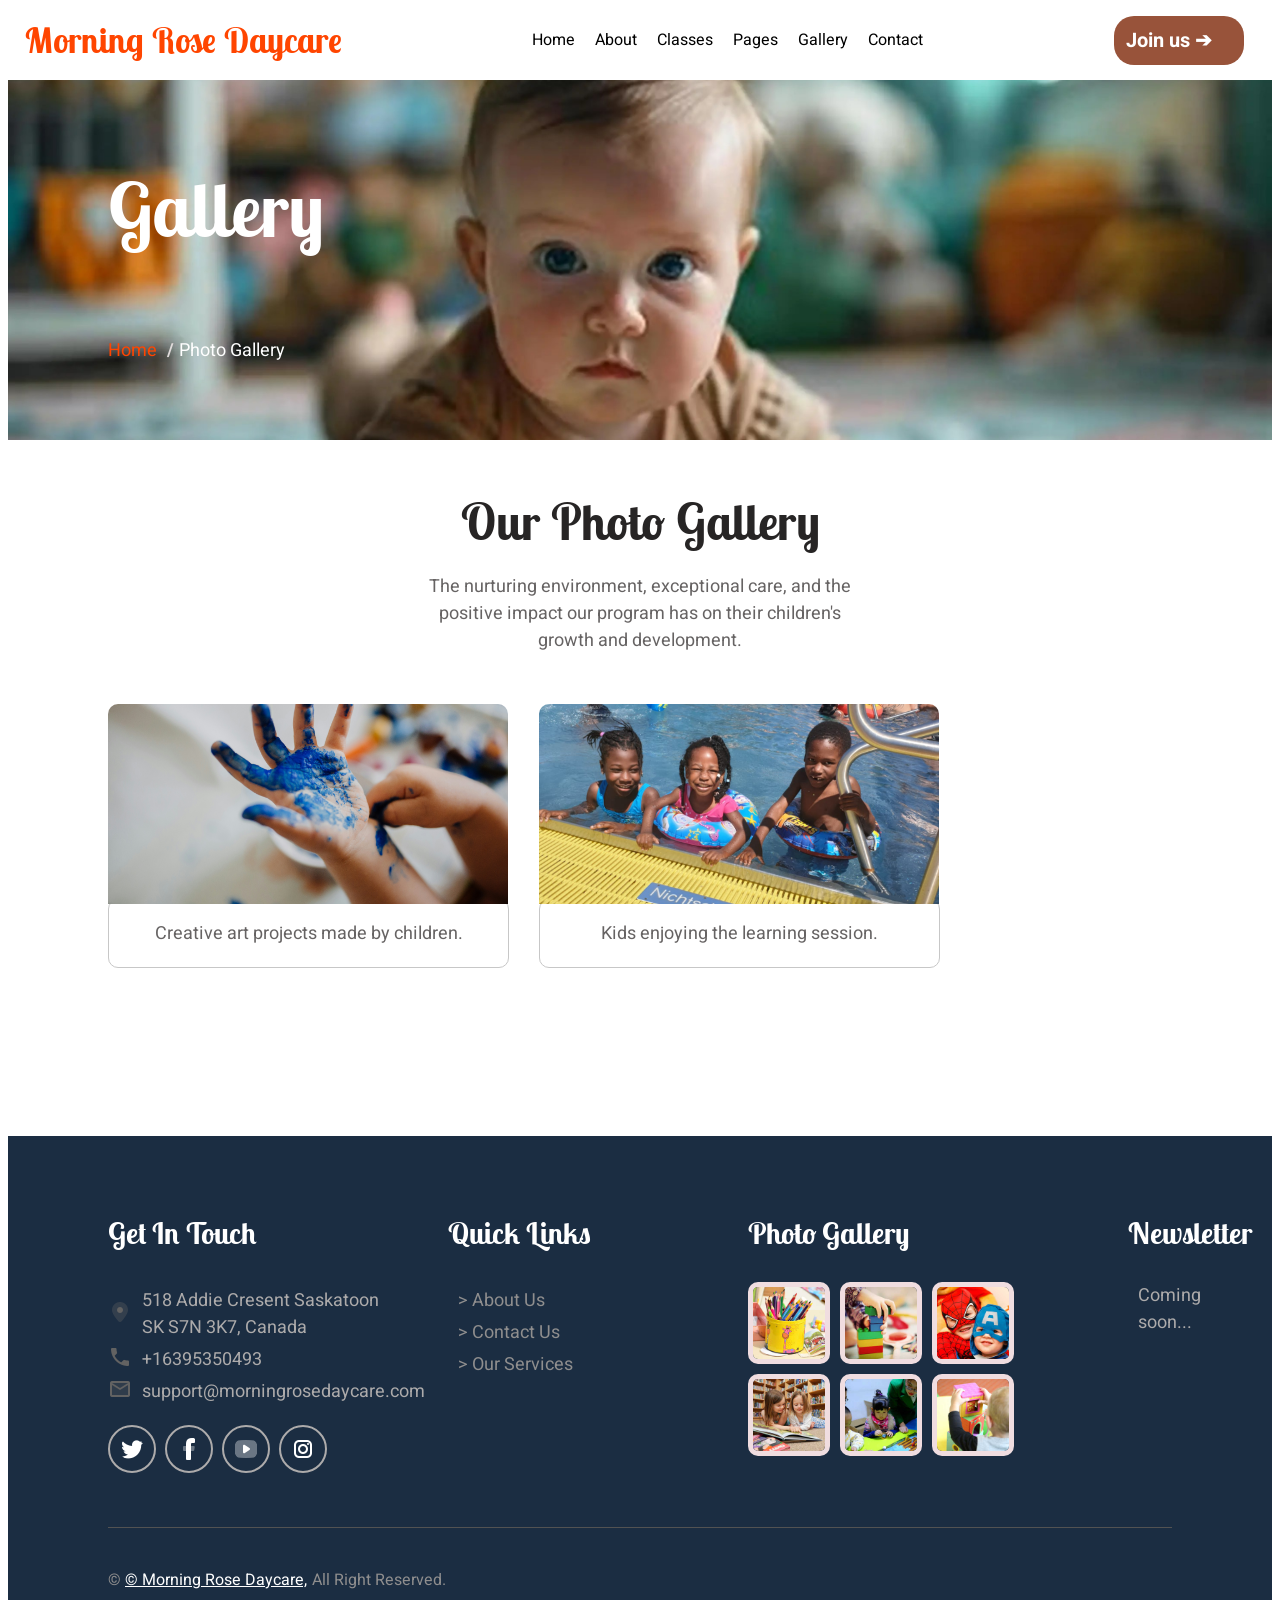
<file: gallery.html>
<!DOCTYPE html>
<html lang="en">
<head>
    <meta charset="UTF-8">
    <meta name="viewport" content="width=device-width, initial-scale=1.0">
    <title>Morning Rose Daycare</title>
    <link rel="stylesheet" href="gallery.css">
    <link rel="preconnect" href="https://fonts.googleapis.com">
    <link rel="preconnect" href="https://fonts.gstatic.com" crossorigin>
    <link href="https://fonts.googleapis.com/css2?family=Lobster+Two:ital,wght@0,400;0,700;1,400;1,700&display=swap" rel="stylesheet">
    <link rel="preconnect" href="https://fonts.googleapis.com">
    <link rel="preconnect" href="https://fonts.gstatic.com" crossorigin>
    <link href="https://fonts.googleapis.com/css2?family=Heebo:wght@100..900&display=swap" rel="stylesheet">
</head>
<body>
     <header>
        <nav class="navigation-bar">
            <div class="left-section">
                <h1 class="school-header"><a href="index.html" class="homepage-link">Morning Rose Daycare</a></h1>
            </div>
            
            <div class="middle-section">
            <nav>
                <ul class="menu">
                <li><a href="index.html">Home</a></li>
                <li><a href="about.html">About</a></li>
                <li><a href="classes.html">Classes</a></li>
                <li class="dropdown"><a href="#">Pages</a>
                    <ul class="dropdown-content">
                        <li><a href="facilities.html">School Facilities</a></li>
                        <li><a href="appointments.html">Make Appointments</a></li>
                        <li><a href="testimonial.html">Testimonial</a></li>
                        </ul>
                        </li>
                <li><a href="gallery.html">Gallery</a></li>
                <li><a href="contact.html">Contact</a></li>
            </ul>
            </nav>
            </div>

            <div class="right-section">
                <button class="join"><a href="appointments.html" class="join-btn-link">Join us &#10132;</a></button>
            </div>
        </nav>

    <div class="hero-section">
        <h2 class="hero-header-text">Gallery</h2>
        <div class="hero-header-link"><span class="home-link-span"><a class="home-link" href="#">Home</a></span>  <p class="slash-sign">/</p> <p class="photogallery-link">Photo Gallery</p>
     </div>
    </header> 

    <main class="main-body">

        <div class="our-photo-gallery-section">

            <div class="our-photo-gallery-container">
              <h3 class="our-photo-gallery-header">Our Photo Gallery</h3>

              <p class="our-photo-gallery-text">
                The nurturing environment, exceptional care, and the positive impact our program has on their children's growth and development.
              </p>
           </div>
      </div>

      <div class="photo-gallery-section">
        <div class="photos-container">
            <img class="paintedhand-image" src="images/creativeart.png">
            <p class="paintedhand-text">Creative art projects made by children.</p>
        </div>

        <div class="photos-container">
            <img class="paintedhand-image" src="images/kidsenjoying.png">
            <p class="paintedhand-text">Kids enjoying the learning session.</p>
        </div>
      </div>
   </main>

    <footer class="footer-section">
    
    <div class="footer-flex-container">
        <div class="footer-col1-container">
            <h3 class="footer-heading">Get In Touch</h3>
            <div class="location-flexbox">
                <img src="icons/icons8-location-24.png" class="location">
            <p class="col1-text">518 Addie Cresent Saskatoon SK S7N 3K7, Canada</p>
            </div>

            <div class="telephone-flexbox">
                 <img src="icons/icons8-telephone-24.png" class="telephone">
            <p class="col1-phone-text">+16395350493</p>
            </div>

            <div class="mail-flexbox">
                <img src="icons/icons8-mail-24.png" class="mail">
                <p class="col1-mail-text">support@morningrosedaycare.com</p>
            </div>

            <div class="icons-flexbox">
                <img class="twitter" src="icons/icons8-twitter-bird-24.png">
                <img class="facebook" src="icons/icons8-facebook-24.png">
                <img class="youtube" src="icons/icons8-youtube-24.png">
                <img class="instagram" src="icons/icons8-instagram-logo-24.png">
            </div>
        </div>

        <div class="footer-col2-container">
            <h3 class="footer-heading">Quick Links</h3>
            <div class="quicklink-flexbox">
                <div class="quicklink-container">
                    <p class="quicklink-text"><a class="quicklink" href="about.html">&#62; About Us</a></p>
                </div>

                 <div class="quicklink-container">
                    <p class="quicklink-text"><a class="quicklink" href="contact.html">&#62; Contact Us</a></p>
                </div>

                 <div class="quicklink-container">
                    <p class="quicklink-text"><a class="quicklink" href="classes.html">&#62; Our Services</a></p>
                </div>
            </div>
        </div>

        <div class="footer-col3-container">
             <h3 class="footer-heading">Photo Gallery</h3>

             <div class="photo-gallery-flexbox">
                <img class="photo-grid" src="images/pencils.png">
                 <img class="photo-grid" src="images/blocks game.png">
                 <img class="photo-grid" src="images/spiderboy.png">
                 <img class="photo-grid" src="images/language.png">
                 <img class="photo-grid" src="images/curriculum.png">
                 <img class="photo-grid" src="images/knowledge.png">
             </div>
        </div>

        <div class="footer-col4-container">
             <h3 class="footer-heading">Newsletter</h3>

             <p class="quicklink-text">Coming soon...</p>
     </div>
  </div>

<p class="copyright-text">&copy; <span class="copy">&copy; Morning Rose Daycare,</span>All Right Reserved.</p>

</footer>

</body>
</html>
</file>
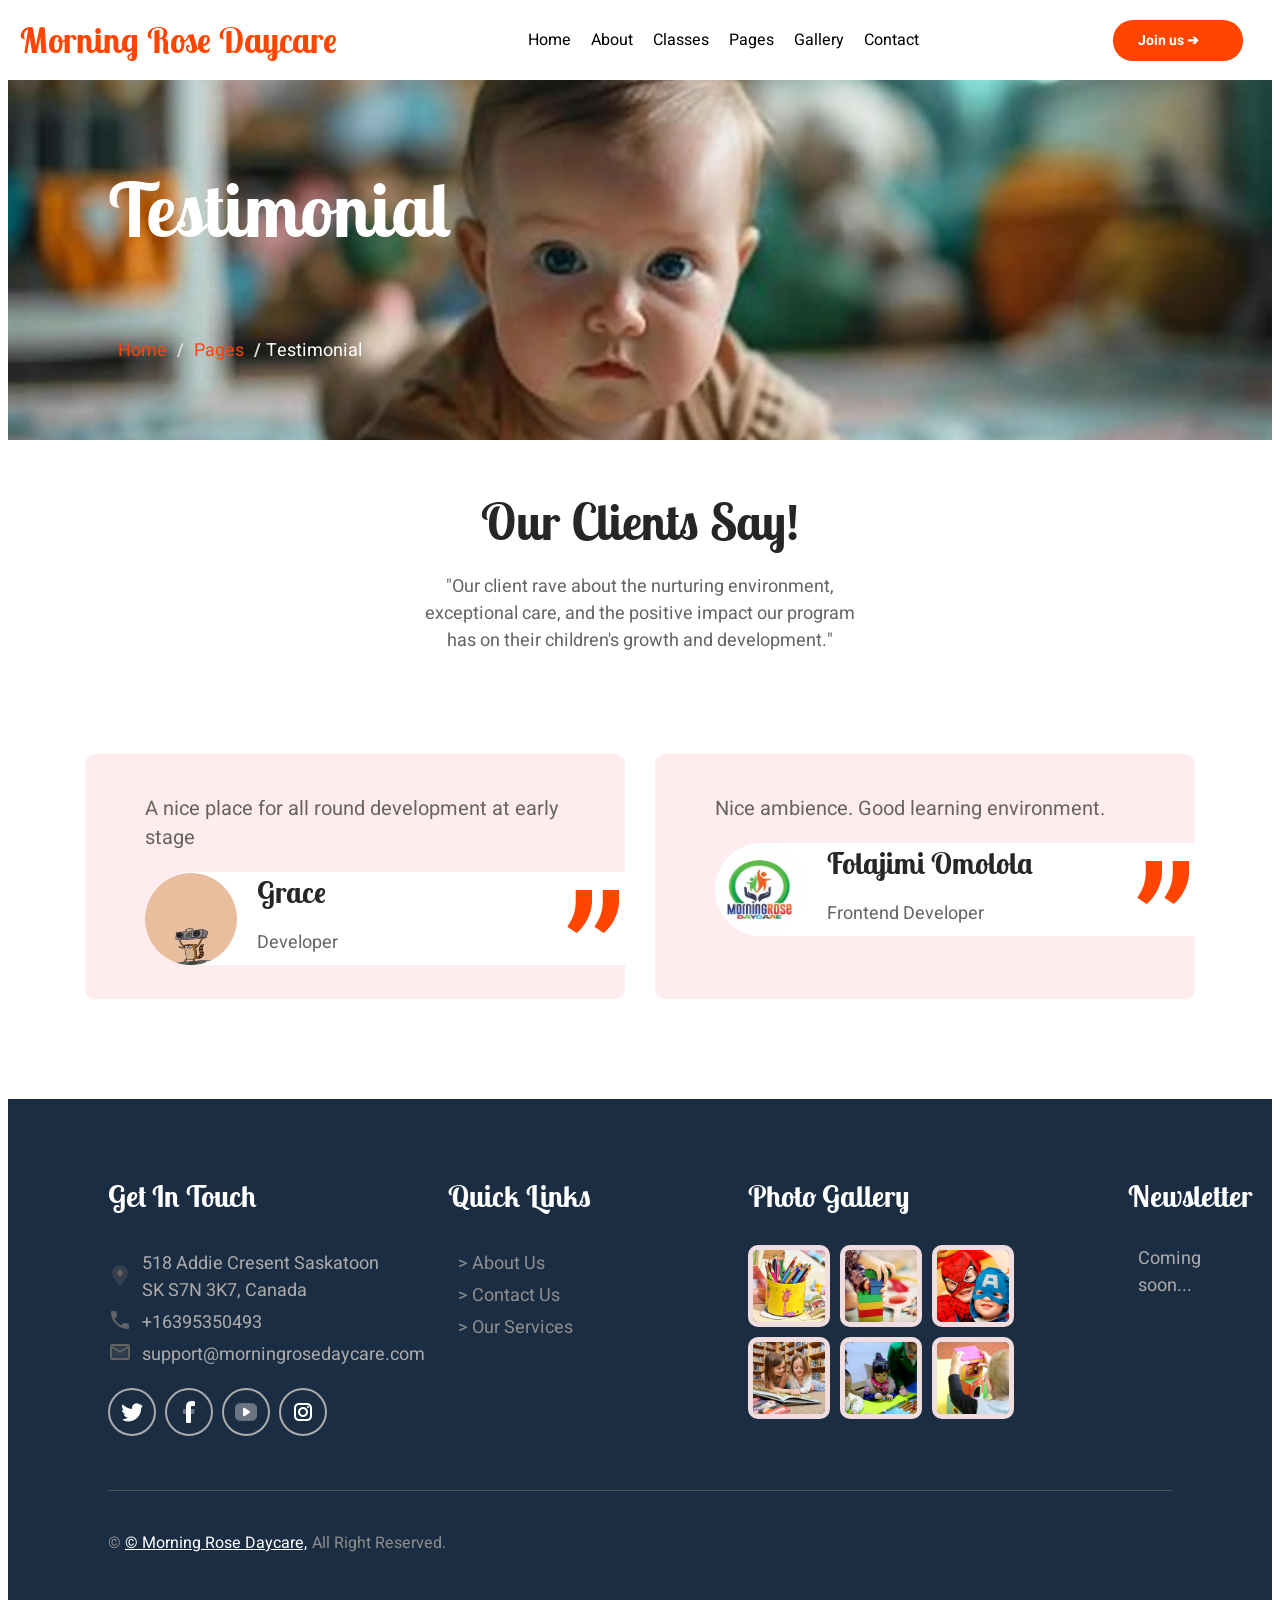
<file: testimonial.html>
<!DOCTYPE html>
<html lang="en">
<head>
    <meta charset="UTF-8">
    <meta name="viewport" content="width=device-width, initial-scale=1.0">
    <title>Morning Rose Daycare</title>
    <link rel="stylesheet" href="testimonial.css">
    <link rel="preconnect" href="https://fonts.googleapis.com">
    <link rel="preconnect" href="https://fonts.gstatic.com" crossorigin>
    <link href="https://fonts.googleapis.com/css2?family=Lobster+Two:ital,wght@0,400;0,700;1,400;1,700&display=swap" rel="stylesheet">
    <link rel="preconnect" href="https://fonts.googleapis.com">
    <link rel="preconnect" href="https://fonts.gstatic.com" crossorigin>
    <link href="https://fonts.googleapis.com/css2?family=Heebo:wght@100..900&display=swap" rel="stylesheet">
</head>
<body>
    <header>
         <nav class="navigation-bar">
            <div class="left-section">
                <h1 class="school-header"><a href="index.html" class="homepage-link">Morning Rose Daycare</a></h1>
            </div>
            
            <div class="middle-section">
            <nav>
                <ul class="menu">
                <li><a href="index.html">Home</a></li>
                <li><a href="about.html">About</a></li>
                <li><a href="classes.html">Classes</a></li>
                <li class="dropdown"><a href="#">Pages</a>
                    <ul class="dropdown-content">
                        <li><a href="facilities.html">School Facilities</a></li>
                        <li><a href="appointments.html">Make Appointments</a></li>
                        <li><a href="testimonial.html">Testimonial</a></li>
                        </ul>
                        </li>
                <li><a href="gallery.html">Gallery</a></li>
                <li><a href="contact.html">Contact</a></li>
            </ul>
            </nav>
            </div>

            <div class="right-section">
                <button class="join"><a href="appointments.html" class="join-btn-link">Join us &#10132;</a></button>
            </div>
        </nav>
        
     <div class="hero-section">
        <h2 class="hero-header-text">Testimonial</h2>
        <div class="hero-header-link"><span class="home-link-span"><a class="home-link" href="#">Home</a></span>  <p class="slash-sign">/</p> <p class="pages-link"><a class="page-link" href="#">Pages</a></p> <p class="slash-sign">/</p> <p class="testimonial-link">Testimonial</p>
     </div>
   </header> 

   <main class="main-body">
         <div class="our-clients-section">
            <div class="our-clients-container">
                <h3 class="our-clients-header-text">Our Clients Say!</h3>
                <p class="our-clients-text">
                   "Our client rave about the nurturing environment, exceptional care, and the positive impact our program has on their children's growth and development."
                </p>
            </div>

            <div class="testimony-section">
                <div class="testimony-flexbox-container">
                    <p class="testimony-text">
                        A nice place for all round development at early stage
                    </p>

                    <div class="client-profile-container">
                        <img class="client-image" src="images/grace developer.png">
                        <div class="name-tag">
                            <h3 class="client-name">Grace</h3>
                        <p class="client-title">Developer</p>
                        </div>
                        <p class="sign">&#8221;</p>
                    </div>
                </div>


                 <div class="testimony-flexbox-container">
                    <p class="testimony-text">
                        Nice ambience. Good learning environment.
                    </p>

                    <div class="client-profile-container">
                        <img class="client-image" src="images/morningrose.png">
                        <div class="name-tag">
                            <h3 class="client-name">Folajimi Omolola</h3>
                        <p class="client-title">Frontend Developer</p>
                        </div>
                        <p class="sign">&#8221;</p>
                    </div>
                </div>
            </div>
        </div>
   </main>

   <footer class="footer-section">
    
    <div class="footer-flex-container">
        <div class="footer-col1-container">
            <h3 class="footer-heading">Get In Touch</h3>
            <div class="location-flexbox">
                <img src="icons/icons8-location-24.png" class="location">
            <p class="col1-text">518 Addie Cresent Saskatoon SK S7N 3K7, Canada</p>
            </div>

            <div class="telephone-flexbox">
                 <img src="icons/icons8-telephone-24.png" class="telephone">
            <p class="col1-phone-text">+16395350493</p>
            </div>

            <div class="mail-flexbox">
                <img src="icons/icons8-mail-24.png" class="mail">
                <p class="col1-mail-text">support@morningrosedaycare.com</p>
            </div>

            <div class="icons-flexbox">
                <img class="twitter" src="icons/icons8-twitter-bird-24.png">
                <img class="facebook" src="icons/icons8-facebook-24.png">
                <img class="youtube" src="icons/icons8-youtube-24.png">
                <img class="instagram" src="icons/icons8-instagram-logo-24.png">
            </div>
        </div>

        <div class="footer-col2-container">
            <h3 class="footer-heading">Quick Links</h3>
            <div class="quicklink-flexbox">
                <div class="quicklink-container">
                    <p class="quicklink-text"><a class="quicklink" href="about.html">&#62; About Us</a></p>
                </div>

                 <div class="quicklink-container">
                    <p class="quicklink-text"><a class="quicklink" href="contact.html">&#62; Contact Us</a></p>
                </div>

                 <div class="quicklink-container">
                    <p class="quicklink-text"><a class="quicklink" href="classes.html">&#62; Our Services</a></p>
                </div>
            </div>
        </div>

        <div class="footer-col3-container">
             <h3 class="footer-heading">Photo Gallery</h3>

             <div class="photo-gallery-flexbox">
                <img class="photo-grid" src="images/pencils.png">
                 <img class="photo-grid" src="images/blocks game.png">
                 <img class="photo-grid" src="images/spiderboy.png">
                 <img class="photo-grid" src="images/language.png">
                 <img class="photo-grid" src="images/curriculum.png">
                 <img class="photo-grid" src="images/knowledge.png">
             </div>
        </div>

        <div class="footer-col4-container">
             <h3 class="footer-heading">Newsletter</h3>

             <p class="quicklink-text">Coming soon...</p>
     </div>
  </div>

<p class="copyright-text">&copy; <span class="copy">&copy; Morning Rose Daycare,</span>All Right Reserved.</p>

</footer>

</body>
</html>
</file>
<file: about.css>
.school-header {
    font-family: "Lobster Two", sans-serif; 
    color: orangered;
    font-size: 35px;
    font-weight: 1000;
}

.navigation-bar {
    display: flex;
    justify-content: space-between;
    height: 80px;
    align-items: center;
    position: fixed;
    top: 0;
    left: 0;
    right: 0;
    background-color: white;
    z-index: 999999;
}

.left-section {
    margin: 0;
    padding-left: 20px;
    margin-right: 20px;
    flex: 2;
}

nav,ul,li,a {
    display: inline-block;
     text-decoration: none;
    list-style-type: none;
}

nav a{
    margin-right: 20px;
    color: black;
}

nav a:hover {
    color: orangered;
}

.middle-section {
    flex: 3;
    justify-content: center;
    padding: 20px;
    align-items: end;
    margin-left: 100px;
    font-size: 16px;
    font-family: "Heebo", sans-serif;
}

.right-section {
    justify-content: center;
    align-items: center;
    padding: 20px;
    flex: 1;
    font-family: "Heebo", sans-serif;
}

.join {
    margin-left: 30px;
    padding: 10px;
    font-size: 14px;
    font-weight: bold;
    color: white;
    background-color: orangered;
    border-radius: 20px;
    border: none;
    width: 130px;
    padding-left: 12px;
    padding-right: 12px;
    font-family: "Heebo", sans-serif;
}

.join:hover,.classes-button:hover, .learn-button:hover, .read-button:hover, .contact-us-btn:hover {
    opacity: 0.9;
    cursor: pointer;
}

h3 {
    font-family: "Lobster Two", sans-serif;
    color: rgb(39, 37, 37);
    font-size: 30px;
}

.hero-section {
    background: url(images/babypic1.jpg);
    background-position: cover;
    background-size: cover;
    background-repeat: no-repeat;
    height: 340px;
    margin-top: 80px;
    padding-left: 100px;
    padding-top: 20px;
}

.hero-header-text {
    font-family: Lobster Two, sans-serif;
    font-size: 75px;
    font-weight: 700;
    color: white;
}

.hero-header-link {
    display: flex;
    flex-direction: row;
    align-items: center;
}

.home-link-span, .home-link{
    color: orangered;
    font-family: Heebo, sans-serif;
    font-size: 18px;
    margin-right: 5px;
}

.aboutus-link {
    font-family: Heebo, sans-serif;
    font-size: 18px;
    color: white;
    margin-left: 5px;
}

.slash-sign {
    color: white;
    font-size: 18px;
    font-weight: bold;
    font-family: Heebo, sans-serif;
}

.main-body {
    padding-left: 100px;
    padding-right: 100px;
}

.about-section-grid {
    display: flex;
    flex-direction: row;
    gap: 200px;
    margin-bottom: 250px;
    margin-top: 50px;
    padding-left: 80px;
    padding-right: 80px;
    align-items: center;
}


.about-header {
    width: 560px;
}

.about-header-text {
    font-size: 40px;
    margin-bottom: 20px;
}

.about-text {
    color: rgb(56, 54, 54);
    font-family: Heebo,sans-serif;
    font-size: 18px;
}

.azeez {
    width: 50px;
    height: 50px;
    border-radius: 25px;
    object-fit: cover;
    display: inline-block;
}

.read-button {
    padding: 16px;
    width: 160px;
    height: 60px;
    border-radius: 70px;
    font-weight: bold;
    font-family: Heebo,sans-serif;
    font-size: 16px;
    color: white;
    background-color: orangered;
    border: none;
}

.about-flex-box {
    display: flex;
    flex-direction: row;
    gap: 120px;
}

.ceo-name {
    font-family: Heebo,sans-serif;
    font-size: 16px;
    color: orangered;
    font-weight: 700;
    margin-top: 0;
    margin-left: 15px;
     margin-bottom: 5px;
}

.azeez-title {
    font-family: Heebo,sans-serif;
    font-size: 14px;
    color:  rgb(56, 54, 54);
    margin-top: 0;
    margin-left: 15px;
}

.ceo-image {
    display: flex;
}

.ceo-title {
    display: flex;
    flex-direction: column;
}

.book-kids {
    height: 400px;
    border-radius: 50%;
    width: 400px;
    object-position: center;
    margin-left: 25px;
    margin-top: 22px;
    border: 20px solid rgb(255, 236, 238);
}


.book-kids-container {
    position: relative;
}

.slide-baby {
    height: 230px;
    width: 230px;
    border-radius: 50%;
    object-position: center;
    margin-top: 20px;
    margin-left: 21px;
    border: 20px solid rgb(255, 236, 238);
    position: absolute;
    bottom: -110px;
    left: -70px;
}


.reading-kids {
    height: 230px;
    width: 230px;
    border-radius: 50%;
    object-position: center;
    margin-top: 20px;
    margin-left: 21px;
    border: 20px solid rgb(255, 236, 238);
    position: absolute;
    bottom: -110px;
    right: -70px;
}


.book-kids:hover, .slide-baby:hover, .reading-kids:hover {
    border-color: orangered;
    transition: ease-in 0.25s;
}

.alpha {
    width: 600px;
    height: 400px;
    object-fit: cover;
    border-radius: 10px;
}

.teacher-container {
    z-index: 2000;
}

.teacher-section {
    margin-bottom: 120px;
    padding-left: 100px;
    padding-right: 100px;
}

.teacher-section-container {
    display: flex;
    flex-direction: row;
}

.become-teacher-container {
    width: 600px;
    height: 400px;
    background-color:  rgb(255, 236, 238);
    padding-left: 90px;
    margin-left: -25px;
    border-radius: 10px;
    padding-right: 40px;
}

.become-teacher-header {
    font-family: Lobster Two,sans-serif;
    font-size: 50px;
    font-weight: bold;
    margin-bottom: 0;
}

.become-teacher-text {
    font-family: Heebo,sans-serif;
    font-size: 18px;
    color: rgb(102, 99, 99);
    margin-bottom: 30px;
    line-height: 36px;
    width: 600px;
}

.reach-us-btn {
    background-color: orangered;
    padding: 16px 42px;
    color: white;
    width: 550px;
    border: none;
    font-size: 18px;
    font-weight: bold;
    border-radius: 12px;
    margin-top: 15px;
}

.footer-section {
    background-color: rgb(27, 45, 66);
    padding: 48px 100px;
}

.footer-flex-container {
    display: flex;
    flex-direction: row;
    gap: 50px;
    margin-bottom: 40px;
    padding-bottom: 50px;
    border-bottom: 1px solid rgb(82, 82, 82);
}

.location-flexbox, .telephone-flexbox, .mail-flexbox {
   display: flex;
   flex-direction: row;
   align-items: center;
   width: 290px;
}

.icons-flexbox {
    margin-top: 20px;
}

.footer-heading {
    color: white;
    font-family: Lobster Two, sans-serif;
    font-size: 30px;
}

.col1-text, .col1-phone-text, .col1-mail-text, .quicklink-text {
    font-family: Heebo, sans-serif;
    font-size: 18px;
    color: rgb(173, 171, 171);
    margin-left: 10px;
    margin-right: 5px;
    margin-bottom: 0;
    margin-top: 5px;
}

.twitter, .facebook, .youtube, .instagram {
    border: 2px solid rgb(173, 171, 171);
    border-radius: 50%;
    padding: 10px;
    margin-right: 5px;
}

.twitter:hover, .facebook:hover, .youtube:hover, .instagram:hover {
    background-color: orangered;
    cursor: pointer;
    transition: ease-in 0.15s;
}

.quicklink-container {
   display: flex;
   flex-direction: row;
   align-items: center;
   width: 150px;
   transition: transform 0.3s ease, color 0.3s ease;
    margin-bottom: 0;
}

.quicklink-container:hover, .quicklink-text:hover {
    transform: scaleX(1.1);
    cursor: pointer;
    color: orangered;
}

.footer-col3-container {
    margin-left: 100px;
}

.photo-gallery-flexbox {
    display: flex;
    flex-direction: row;
    width: 330px;
    flex-wrap: wrap;
    gap: 10px;
}

.photo-grid {
    width: 72px;
    height: 72px;
    border: 5px solid rgb(240, 221, 224);
    border-radius: 10px;
}

.footer-rule {
    color: rgb(65, 64, 64);
}

.copyright-text {
    font-family: Heebo,sans-serif;
    font-size: 16px;
    color: rgb(143, 142, 142);
}

.copy {
    text-decoration: underline;
    color: white;
    font-family: Heebo,sans-serif;
    font-size: 16px;
    margin-right: 5px;
}

.copyright-text, .copy {
    padding-bottom: 0;
    margin-bottom: 0;
}
</file>
<file: appointments.css>
.school-header, .homepage-link {
    font-family: "Lobster Two", sans-serif; 
    color: orangered;
    font-size: 35px;
    font-weight: 1000;
}

.navigation-bar {
    display: flex;
    justify-content: space-between;
    height: 80px;
    align-items: center;
    position: fixed;
    top: 0;
    left: 0;
    right: 0;
    background-color: rgb(128, 48, 48);
    z-index: 999999;
}

.left-section {
    margin: 1px;
    padding-left: 20px;
    margin-right: 20px;
    flex: 2;
}

nav,ul,li,a {
    display: inline-block;
     text-decoration: none;
    list-style-type: none;
}

nav a{
    margin-right: 20px;
    color: black;
}

nav a:hover {
    color: orangered;
}

.menu {
    list-style:none;
    background:white;
    display:flex;
    padding:15px;
}

.menu li {
    position:relative;
}
 
.menu a {
    color: black;
    text-decoration:none;
    display:block;
}

.dropdown-content{
    display:none;
    position:absolute;
    top:100%;
    left:0;
    min-width:200px;
    list-style:none;
    background-color: rgb(255, 255, 255);
    padding: 10px;
}

.dropdown-content li a{
    padding: 10px;
    padding-left: 10px;
    color: black;
}

.dropdown-content li a:hover{
    background-color: rgb(240, 240, 240);
}

.dropdown:hover .dropdown-content{
  display:block;
}

.menu a:hover{
  background: white;
}


.middle-section {
    flex: 3;
    justify-content: center;
    padding: 25px;
    align-items: end;
    margin-left: 100px;
    font-size: 16px;
    font-family: "Heebo", sans-serif;
}

.right-section {
    justify-content: center;
    align-items: center;
    padding: 25px;
    flex: 1;
    font-family: "Heebo", sans-serif;
}

.join {
    margin-left: 30px;
    padding: 15px;
    font-size: 14px;
    font-weight: bold;
    color: white;
    background-color: orangered;
    border-radius: 20px;
    border: none;
    width: 130px;
    padding-left: 12px;
    padding-right: 12px;
    font-family: "Heebo", sans-serif;
}

.join:hover,.classes-button:hover, .learn-button:hover, .read-button:hover, .contact-us-btn:hover {
    opacity: 0.9;
    cursor: pointer;
}

.join-btn-link, .join-btn-link:hover {
    color: white;
}

h3 {
    font-family: "Lobster Two", sans-serif;
    color: rgb(39, 37, 37);
    font-size: 30px;
}

.main-body {
    padding-left: 100px;
    padding-right: 100px;
}

.hero-section {
    background: url(images/babypic1.jpg);
    background-position: cover;
    background-size: cover;
    background-repeat: no-repeat;
    height: 340px;
    margin-top: 80px;
    padding-left: 100px;
    padding-top: 20px;
}

.hero-header-text {
    font-family: Lobster Two, sans-serif;
    font-size: 75px;
    font-weight: 700;
    color: white;
}

.hero-header-link {
    display: flex;
    flex-direction: row;
    align-items: center;
}

.home-link-span, .home-link, .pages-link, .page-link {
    color: orangered;
    font-family: Heebo, sans-serif;
    font-size: 18px;
    margin-right: 5px;
    margin-left: 5px;
}

.appointment-link {
    font-family: Heebo, sans-serif;
    font-size: 18px;
    color: white;
    margin-left: 5px;
}

.slash-sign {
    color: rgb(224, 219, 219);
    font-size: 18px;
    font-weight: bold;
    font-family: Heebo, sans-serif;
}

.make-appointment-section {
    margin-bottom: 100px;
}

.make-appointment-section-container {
    display: flex;
    flex-direction: row;
    margin-top: 100px;
}

.appointment-flexbox {
    background-color: rgb(255, 236, 238);
    padding-left: 50px;
    padding-right: 50px;
}

.appointment-header-text {
    font-family: "Lobster Two", sans-serif;
    color: rgb(39, 37, 37);
    font-size: 40px;
}

.gurdian-flexbox, .child-flexbox {
    display: flex;
    flex-direction: row;
    gap: 10px;
    margin-bottom: 15px;
}

.message-textbox {
    display: block;
    width: 500px;
    height: 100px;
    padding: 15px;
    margin-bottom: 15px;
    border-radius: 10px;
    font-family: Heebo, sans-serif;
    font-size: 18px;
    border: none;
}

.gurdian-name,.gurdian-email, .child-name, .child-age {
    width: 240px;
    padding: 10px;
    border-radius: 10px;
    font-family: Heebo, sans-serif;
    font-size: 18px;
    border: none;
}

.submit-btn {
    width: 530px;
    padding: 15px;
    border-radius: 10px;
    font-family: Heebo, sans-serif;
    font-size: 18px;
    background-color: orangered;
    color: white;
    border: none;
}

.submit-btn:hover {
    opacity: 0.9;
    cursor: pointer;
}

.appointment-image {
    width: 600px;
    height: 495px;
    object-fit: cover;
    object-position: center;
    margin-left: -5px;
    z-index: 233222;
    border-radius: 10px;
}

.footer-section {
    background-color: rgb(27, 45, 66);
    padding: 48px 100px;
}

.footer-flex-container {
    display: flex;
    flex-direction: row;
    gap: 50px;
    margin-bottom: 40px;
    padding-bottom: 50px;
    border-bottom: 1px solid rgb(82, 82, 82);
}

.location-flexbox, .telephone-flexbox, .mail-flexbox {
   display: flex;
   flex-direction: row;
   align-items: center;
   width: 290px;
}

.icons-flexbox {
    margin-top: 20px;
}

.footer-heading {
    color: white;
    font-family: Lobster Two, sans-serif;
    font-size: 30px;
}

.col1-text, .col1-phone-text, .col1-mail-text, .quicklink-text {
    font-family: Heebo, sans-serif;
    font-size: 18px;
    color: rgb(173, 171, 171);
    margin-left: 10px;
    margin-right: 5px;
    margin-bottom: 0;
    margin-top: 5px;
}

.twitter, .facebook, .youtube, .instagram {
    border: 2px solid rgb(173, 171, 171);
    border-radius: 50%;
    padding: 10px;
    margin-right: 5px;
}

.twitter:hover, .facebook:hover, .youtube:hover, .instagram:hover {
    background-color: orangered;
    cursor: pointer;
    transition: ease-in 0.15s;
}

.quicklink-container {
   display: flex;
   flex-direction: row;
   align-items: center;
   width: 150px;
   transition: transform 0.3s ease, color 0.3s ease;
    margin-bottom: 0;
}

.quicklink {
    color: rgb(143, 142, 142);
}

.quicklink-container:hover, .quicklink-text:hover, .quicklink:hover {
    transform: scaleX(1.1);
    cursor: pointer;
    color: orangered;
}

.footer-col3-container {
    margin-left: 100px;
}

.photo-gallery-flexbox {
    display: flex;
    flex-direction: row;
    width: 330px;
    flex-wrap: wrap;
    gap: 10px;
}

.photo-grid {
    width: 72px;
    height: 72px;
    border: 5px solid rgb(240, 221, 224);
    border-radius: 10px;
}

.footer-rule {
    color: rgb(65, 64, 64);
}

.copyright-text {
    font-family: Heebo,sans-serif;
    font-size: 16px;
    color: rgb(143, 142, 142);
}

.copy {
    text-decoration: underline;
    color: white;
    font-family: Heebo,sans-serif;
    font-size: 16px;
    margin-right: 5px;
}

.copyright-text, .copy {
    padding-bottom: 0;
    margin-bottom: 0;
}
</file>
<file: classes.css>
.school-header, .homepage-link {
    font-family: "Lobster Two", sans-serif; 
    color: orangered;
    font-size: 35px;
    font-weight: 1000;
}

.navigation-bar {
    display: flex;
    justify-content: space-between;
    height: 80px;
    align-items: center;
    position: fixed;
    top: 0;
    left: 0;
    right: 0;
    background-color: white;
    z-index: 999999;
}

.left-section {
    margin: 0;
    padding-left: 20px;
    margin-right: 20px;
    flex: 2;
}

nav,ul,li,a {
    display: inline-block;
     text-decoration: none;
    list-style-type: none;
}

nav a{
    margin-right: 20px;
    color: black;
}

nav a:hover {
    color: orangered;
}

.menu {
    list-style:none;
    background:white;
    display:flex;
    padding:15px;
}

.menu li {
    position:relative;
}
 
.menu a {
    color: black;
    text-decoration:none;
    display:block;
}

.dropdown-content{
    display:none;
    position:absolute;
    top:100%;
    left:0;
    min-width:200px;
    list-style:none;
    background-color: white;
    padding: 10px;
}

.dropdown-content li a{
    padding: 10px;
    padding-left: 10px;
    color: black;
}

.dropdown-content li a:hover{
    background-color: rgb(240, 240, 240);
}

.dropdown:hover .dropdown-content{
  display:block;
}

.menu a:hover{
  background: white;
}

.middle-section {
    flex: 3;
    justify-content: center;
    padding: 20px;
    align-items: end;
    margin-left: 100px;
    font-size: 16px;
    font-family: "Heebo", sans-serif;
}

.right-section {
    justify-content: center;
    align-items: center;
    padding: 20px;
    flex: 1;
    font-family: "Heebo", sans-serif;
}

.join {
    margin-left: 30px;
    padding: 10px;
    font-size: 14px;
    font-weight: bold;
    color: white;
    background-color: orangered;
    border-radius: 20px;
    border: none;
    width: 130px;
    padding-left: 12px;
    padding-right: 12px;
    font-family: "Heebo", sans-serif;
}

.join:hover,.classes-button:hover, .learn-button:hover, .read-button:hover, .contact-us-btn:hover {
    opacity: 0.9;
    cursor: pointer;
}

.join-btn-link, .join-btn-link:hover {
    color: white;
}

h3 {
    font-family: "Lobster Two", sans-serif;
    color: rgb(39, 37, 37);
    font-size: 30px;
}

.main-body {
    padding-left: 100px;
    padding-right: 100px;
    margin-bottom: 100px;
}

.hero-section {
    background: url(images/babypic1.jpg);
    background-position: cover;
    background-size: cover;
    background-repeat: no-repeat;
    height: 340px;
    margin-top: 80px;
    padding-left: 100px;
    padding-top: 20px;
}

.hero-header-text {
    font-family: Lobster Two, sans-serif;
    font-size: 75px;
    font-weight: 700;
    color: white;
}

.hero-header-link {
    display: flex;
    flex-direction: row;
    align-items: center;
}

.home-link-span, .home-link{
    color: orangered;
    font-family: Heebo, sans-serif;
    font-size: 18px;
    margin-right: 5px;
}

.classes-link {
    font-family: Heebo, sans-serif;
    font-size: 18px;
    color: white;
    margin-left: 5px;
}

.slash-sign {
    color: rgb(224, 219, 219);
    font-size: 18px;
    font-weight: bold;
    font-family: Heebo, sans-serif;
}

.exciting-activities-section {
    margin-bottom: 200px;
}

.exciting-activities-section-grid {
    display: grid;
    grid-template-columns: 1fr 1fr 1fr;
    gap: 30px;
}

.exciting-activities-header {
    font-size: 50px;
    margin-bottom: 20px;
}

.exciting-activities-text {
    font-family: Heebo,sans-serif;
    font-size: 18px;
    color: rgb(102, 99, 99);
    text-align: center;
    margin-top: 0;
}

.exciting-activities-container {
    text-align: center;
    margin-left: 310px;
    margin-right: 310px;
    margin-bottom: 150px;
}

.activities-background-container {
    z-index: 30000;
    margin-left: 40px;
}

.activities-image-container {
    background-color: rgb(255, 236, 238);
    height: 305px;
    width: 305px;
    padding: 16px;
    border-radius: 50%;
}

.activities-block-image {
    width: 273px;
    height: 273px;
    border-radius: 50%;
    margin-top: 14px;
    margin-left: 14px;
    object-fit: cover;
    object-position: center;
}

.activities-block {
    width: 408px;
    height: 145px;
    background-color: rgb(255, 236, 238);
    text-align: center;
    padding-top: 16px;
    border-radius: 10px;
    margin-top: -45px;
}

.activities-container {
    display: flex;
    flex-direction: column;
    transition: transform 0.3s ease;
    cursor: pointer;
}

.activities-container:hover {
    transform: translateY(-10px);
}

.make-appointment-section {
    margin-bottom: 100px;
}

.make-appointment-section-container {
    display: flex;
    flex-direction: row;
    margin-top: 100px;
}

.appointment-flexbox {
    background-color: rgb(255, 236, 238);
    padding-left: 50px;
    padding-right: 50px;
}

.appointment-header-text {
    font-family: "Lobster Two", sans-serif;
    color: rgb(39, 37, 37);
    font-size: 40px;
}

.gurdian-flexbox, .child-flexbox {
    display: flex;
    flex-direction: row;
    gap: 10px;
    margin-bottom: 15px;
}

.message-textbox {
    display: block;
    width: 500px;
    height: 100px;
    padding: 15px;
    margin-bottom: 15px;
    border-radius: 10px;
    font-family: Heebo, sans-serif;
    font-size: 18px;
    border: none;
}

.gurdian-name,.gurdian-email, .child-name, .child-age {
    width: 240px;
    padding: 10px;
    border-radius: 10px;
    font-family: Heebo, sans-serif;
    font-size: 18px;
    border: none;
}

.submit-btn {
    width: 530px;
    padding: 15px;
    border-radius: 10px;
    font-family: Heebo, sans-serif;
    font-size: 18px;
    background-color: orangered;
    color: white;
    border: none;
}

.submit-btn:hover {
    opacity: 0.9;
    cursor: pointer;
}

.toys-image {
    width: 600px;
    height: 495px;
    object-fit: cover;
    object-position: center;
    margin-left: -5px;
    z-index: 233222;
    border-radius: 10px;
}

.our-clients-header-text {
    font-family: Lobster Two, sans-serif;
    font-size: 50px;
    font-weight: bold;
    text-align: center;
    margin-bottom: 20px;
}

.our-clients-text {
    font-size: 18px;
    font-family: Heebo,sans-serif;
    color: rgb(102, 99, 99);
    text-align: center;
    margin-top: 0;
}

.our-clients-container {
    margin-left: 310px;
    margin-right: 310px;
    margin-bottom: 100px;
}

.testimony-section {
    display: flex;
    flex-direction: row;
    gap: 30px;
    justify-content: center;
}

.testimony-flexbox-container {
    width: 500px;
    height: 245px;
    background-color: rgb(255, 236, 238);
    padding: 20px;
    border-radius: 10px;
}

.testimony-text {
    font-family: Heebo,sans-serif;
    font-size: 20px;
    color: rgb(102, 99, 99);
    margin-left: 40px;
}

.client-image {
    width: 92px;
    height: 92px;
    border-radius: 50%;
}

.client-profile-container {
    background-color: white;
    display: flex;
    align-items: center;
    gap: 30px;
    border-top-left-radius: 90px;
    border-bottom-left-radius: 90px;
    height: 93px;
    margin-left: 40px;
    width: 500px;
}

.name-tag {
    width: 300px;
    margin-left: -10px;
}


.client-name {
    margin-bottom: 0;
    margin-top: 10px;
    padding-top: 10px;
}

.client-title {
    font-size: 18px;
    font-family: Heebo,sans-serif;
    color: rgb(102, 99, 99);
    padding-bottom: 10px;
}

.sign {
    font-size: 180px;
    font-family: Heebo,sans-serif;
    color: orangered;
    padding-top: 100px;
    margin-left: -25px;
}

.footer-section {
    background-color: rgb(27, 45, 66);
    padding: 48px 100px;
}

.footer-flex-container {
    display: flex;
    flex-direction: row;
    gap: 50px;
    margin-bottom: 40px;
    padding-bottom: 50px;
    border-bottom: 1px solid rgb(82, 82, 82);
}

.location-flexbox, .telephone-flexbox, .mail-flexbox {
   display: flex;
   flex-direction: row;
   align-items: center;
   width: 290px;
}

.icons-flexbox {
    margin-top: 20px;
}

.footer-heading {
    color: white;
    font-family: Lobster Two, sans-serif;
    font-size: 30px;
}

.col1-text, .col1-phone-text, .col1-mail-text, .quicklink-text {
    font-family: Heebo, sans-serif;
    font-size: 18px;
    color: rgb(173, 171, 171);
    margin-left: 10px;
    margin-right: 5px;
    margin-bottom: 0;
    margin-top: 5px;
}

.twitter, .facebook, .youtube, .instagram {
    border: 2px solid rgb(173, 171, 171);
    border-radius: 50%;
    padding: 10px;
    margin-right: 5px;
}

.twitter:hover, .facebook:hover, .youtube:hover, .instagram:hover {
    background-color: orangered;
    cursor: pointer;
    transition: ease-in 0.15s;
}

.quicklink-container {
   display: flex;
   flex-direction: row;
   align-items: center;
   width: 150px;
   transition: transform 0.3s ease, color 0.3s ease;
    margin-bottom: 0;
}

.quicklink {
    color: rgb(143, 142, 142);
}

.quicklink-container:hover, .quicklink-text:hover, .quicklink:hover {
    transform: scaleX(1.1);
    cursor: pointer;
    color: orangered;
}

.footer-col3-container {
    margin-left: 100px;
}

.photo-gallery-flexbox {
    display: flex;
    flex-direction: row;
    width: 330px;
    flex-wrap: wrap;
    gap: 10px;
}

.photo-grid {
    width: 72px;
    height: 72px;
    border: 5px solid rgb(240, 221, 224);
    border-radius: 10px;
}

.footer-rule {
    color: rgb(65, 64, 64);
}

.copyright-text {
    font-family: Heebo,sans-serif;
    font-size: 16px;
    color: rgb(143, 142, 142);
}

.copy {
    text-decoration: underline;
    color: white;
    font-family: Heebo,sans-serif;
    font-size: 16px;
    margin-right: 5px;
}

.copyright-text, .copy {
    padding-bottom: 0;
    margin-bottom: 0;
}
</file>
<file: contact.css>
.school-header, .homepage-link {
    font-family: "Lobster Two", sans-serif; 
    color: orangered;
    font-size: 35px;
    font-weight: 1000;
}

.navigation-bar {
    display: flex;
    justify-content: space-between;
    height: 80px;
    align-items: center;
    position: fixed;
    top: 0;
    left: 0;
    right: 0;
    background-color: white;
    z-index: 999999;
}

.left-section {
    margin: 0;
    padding-left: 20px;
    margin-right: 20px;
    flex: 2;
}

nav,ul,li,a {
    display: inline-block;
     text-decoration: none;
    list-style-type: none;
}

nav a{
    margin-right: 20px;
    color: black;
}

nav a:hover {
    color: orangered;
}

.menu {
    list-style:none;
    background:white;
    display:flex;
    padding:15px;
}

.menu li {
    position:relative;
}
 
.menu a {
    color: black;
    text-decoration:none;
    display:block;
}

.dropdown-content{
    display:none;
    position:absolute;
    top:100%;
    left:0;
    min-width:200px;
    list-style:none;
    background-color: white;
    padding: 10px;
}

.dropdown-content li a{
    padding: 10px;
    padding-left: 10px;
    color: black;
}

.dropdown-content li a:hover{
    background-color: rgb(240, 240, 240);
}

.dropdown:hover .dropdown-content{
  display:block;
}

.menu a:hover{
  background: white;
}


.middle-section {
    flex: 3;
    justify-content: center;
    padding: 20px;
    align-items: end;
    margin-left: 100px;
    font-size: 16px;
    font-family: "Heebo", sans-serif;
}

.right-section {
    justify-content: center;
    align-items: center;
    padding: 20px;
    flex: 1;
    font-family: "Heebo", sans-serif;
}

.join {
    margin-left: 30px;
    padding: 10px;
    font-size: 14px;
    font-weight: bold;
    color: white;
    background-color: orangered;
    border-radius: 20px;
    border: none;
    width: 130px;
    padding-left: 12px;
    padding-right: 12px;
    font-family: "Heebo", sans-serif;
}

.join:hover,.classes-button:hover, .learn-button:hover, .read-button:hover, .contact-us-btn:hover {
    opacity: 0.9;
    cursor: pointer;
}

.join-btn-link, .join-btn-link:hover {
    color: white;
}

h3 {
    font-family: "Lobster Two", sans-serif;
    color: rgb(39, 37, 37);
    font-size: 30px;
}

.main-body {
    padding-left: 100px;
    padding-right: 100px;
}

.hero-section {
    background: url(images/babypic1.jpg);
    background-position: cover;
    background-size: cover;
    background-repeat: no-repeat;
    height: 340px;
    margin-top: 80px;
    padding-left: 100px;
    padding-top: 20px;
}

.hero-header-text {
    font-family: Lobster Two, sans-serif;
    font-size: 75px;
    font-weight: 700;
    color: white;
}

.hero-header-link {
    display: flex;
    flex-direction: row;
    align-items: center;
}

.home-link-span, .home-link, .pages-link, .page-link {
    color: orangered;
    font-family: Heebo, sans-serif;
    font-size: 18px;
    margin-right: 5px;
    margin-left: 5px;
}

.contactus-link {
    font-family: Heebo, sans-serif;
    font-size: 18px;
    color: white;
    margin-left: 5px;
}

.slash-sign {
    color: rgb(224, 219, 219);
    font-size: 18px;
    font-weight: bold;
    font-family: Heebo, sans-serif;
}

.get-in-touch-section {
    margin-bottom: 200px;
}

.get-in-touch-header {
    font-size: 50px;
    margin-bottom: 20px;
}

.get-in-touch-text {
    font-family: Heebo,sans-serif;
    font-size: 18px;
    color: rgb(102, 99, 99);
    text-align: center;
    margin-top: 0;
}

.get-in-touch-container {
    text-align: center;
    margin-left: 310px;
    margin-right: 310px;
}

.symbols-flexbox-section {
    display: flex; 
    flex-direction: row;
    gap: 40px;
    align-items: center;
    margin-bottom: 100px;
    margin-left: 100px;
}

.symbol-flexbox-container {
    display: flex;
    flex-direction: column;
    align-items: center;
}

.symbol-text {
    font-family: Heebo, sans-serif;
    font-size: 18px;
    color: rgb(39, 37, 37);
    width: 350px;
    text-align: center;
    font-weight: bold;
    line-height: 20px;
}

.symbol {
    width: 35px;
    align-items: center;
    margin-top: 24px;
    margin-left: 23px;
}

.symbol-container {
    background-color: rgb(255, 238, 240);
    width: 80px;
    height: 80px;
    border-radius: 50%;
}

.contact-form-section {
    margin-top: 50px;
    display: flex;
    flex-direction: row;
}

.contact-form-flexbox-container {
    background-color: rgb(255, 238, 240);
    display: flex;
    flex-direction: row;
}

.contact-form-text {
    font-family: Heebo, sans-serif;
    font-size: 18px;
    color: rgb(102, 99, 99);
    display: block;
    margin-left: 40px;
}

.your-name, .your-email {
    width: 240px;
    padding-left: 10px;
    padding-top: 15px;
    padding-bottom: 15px;
    border-radius: 10px;
    font-family: Heebo, sans-serif;
    font-size: 18px;
    border: none;
    color: rgb(102, 99, 99);
}

.name-flexbox {
    display: flex;
    flex-direction: row;
    gap: 30px;
    margin-left: 40px;
    margin-right: 40px;
    margin-bottom: 15px;
}

.subject-textbox {
    display: block;
    font-family: Heebo, sans-serif;
    font-size: 18px;
    color: rgb(102, 99, 99);
    margin-left: 40px;
    margin-bottom: 15px;
    border-radius: 10px;
    border: none;
    padding-top: 15px;
    padding-bottom: 15px;
    width: 525px;
    padding-left: 10px;
}

.message-textbox {
    display: block;
    font-family: Heebo, sans-serif;
    font-size: 18px;
    color: rgb(102, 99, 99);
    margin-left: 40px;
    margin-bottom: 15px;
    width: 525px;
    height: 100px;
    padding-left: 10px;
    padding-top: 15px;
    border: none;
    border-radius: 10px;
}

.send-message-btn {
     width: 530px;
    padding: 15px;
    border-radius: 10px;
    font-family: Heebo, sans-serif;
    font-size: 18px;
    background-color: orangered;
    color: white;
    border: none;
    margin-left: 40px;
}

.send-message-btn:hover {
    opacity: 0.9;
    cursor: pointer;
}

.footer-section {
    background-color: rgb(27, 45, 66);
    padding: 48px 100px;
    margin-top: 0;
}

.footer-flex-container {
    display: flex;
    flex-direction: row;
    gap: 50px;
    margin-bottom: 40px;
    padding-bottom: 50px;
    border-bottom: 1px solid rgb(82, 82, 82);
}

.location-flexbox, .telephone-flexbox, .mail-flexbox {
   display: flex;
   flex-direction: row;
   align-items: center;
   width: 290px;
}

.icons-flexbox {
    margin-top: 20px;
}

.footer-heading {
    color: white;
    font-family: Lobster Two, sans-serif;
    font-size: 30px;
}

.col1-text, .col1-phone-text, .col1-mail-text, .quicklink-text {
    font-family: Heebo, sans-serif;
    font-size: 18px;
    color: rgb(173, 171, 171);
    margin-left: 10px;
    margin-right: 5px;
    margin-bottom: 0;
    margin-top: 5px;
}

.twitter, .facebook, .youtube, .instagram {
    border: 2px solid rgb(173, 171, 171);
    border-radius: 50%;
    padding: 10px;
    margin-right: 5px;
}

.twitter:hover, .facebook:hover, .youtube:hover, .instagram:hover {
    background-color: orangered;
    cursor: pointer;
    transition: ease-in 0.15s;
}

.quicklink-container {
   display: flex;
   flex-direction: row;
   align-items: center;
   width: 150px;
   transition: transform 0.3s ease, color 0.3s ease;
   margin-bottom: 0;
}

.quicklink {
    color: rgb(143, 142, 142);
}

.quicklink-container:hover, .quicklink-text:hover, .quicklink:hover {
    transform: scaleX(1.1);
    cursor: pointer;
    color: orangered;
}

.footer-col3-container {
    margin-left: 100px;
}

.photo-gallery-flexbox {
    display: flex;
    flex-direction: row;
    width: 330px;
    flex-wrap: wrap;
    gap: 10px;
}

.photo-grid {
    width: 72px;
    height: 72px;
    border: 5px solid rgb(240, 221, 224);
    border-radius: 10px;
}

.footer-rule {
    color: rgb(65, 64, 64);
}

.copyright-text {
    font-family: Heebo,sans-serif;
    font-size: 16px;
    color: rgb(143, 142, 142);
}

.copy {
    text-decoration: underline;
    color: white;
    font-family: Heebo,sans-serif;
    font-size: 16px;
    margin-right: 5px;
}

.copyright-text, .copy {
    padding-bottom: 0;
    margin-bottom: 0;
}
</file>
<file: facilities.css>
.school-header, .homepage-link {
    font-family: "Lobster Two", sans-serif; 
    color: orangered;
    font-size: 35px;
    font-weight: 1000;
}

.navigation-bar {
    display: flex;
    justify-content: space-between;
    height: 80px;
    align-items: center;
    position: fixed;
    top: 0;
    left: 0;
    right: 0;
    background-color: white;
    z-index: 999999;
}

.left-section {
    margin: 0;
    padding-left: 20px;
    margin-right: 20px;
    flex: 2;
}

nav,ul,li,a {
    display: inline-block;
     text-decoration: none;
    list-style-type: none;
}

nav a{
    margin-right: 20px;
    color: black;
}

nav a:hover {
    color: orangered;
}

.menu {
    list-style:none;
    background:white;
    display:flex;
    padding:15px;
}

.menu li {
    position:relative;
}
 
.menu a {
    color: black;
    text-decoration:none;
    display:block;
}

.dropdown-content{
    display:none;
    position:absolute;
    top:100%;
    left:0;
    min-width:200px;
    list-style:none;
    background-color: white;
    padding: 10px;
}

.dropdown-content li a{
    padding: 10px;
    padding-left: 10px;
    color: black;
}

.dropdown-content li a:hover{
    background-color: rgb(240, 240, 240);
}

.dropdown:hover .dropdown-content{
  display:block;
}

.menu a:hover{
  background: white;
}

.middle-section {
    flex: 3;
    justify-content: center;
    padding: 20px;
    align-items: end;
    margin-left: 100px;
    font-size: 16px;
    font-family: "Heebo", sans-serif;
}

.right-section {
    justify-content: center;
    align-items: center;
    padding: 20px;
    flex: 1;
    font-family: "Heebo", sans-serif;
}

.join {
    margin-left: 30px;
    padding: 10px;
    font-size: 14px;
    font-weight: bold;
    color: white;
    background-color: orangered;
    border-radius: 20px;
    border: none;
    width: 130px;
    padding-left: 12px;
    padding-right: 12px;
    font-family: "Heebo", sans-serif;
}

.join:hover,.classes-button:hover, .learn-button:hover, .read-button:hover, .contact-us-btn:hover {
    opacity: 0.9;
    cursor: pointer;
}

.join-btn-link, .join-btn-link:hover {
    color: white;
}

h3 {
    font-family: "Lobster Two", sans-serif;
    color: rgb(39, 37, 37);
    font-size: 30px;
}

.main-body {
    padding-left: 100px;
    padding-right: 100px;
    margin-bottom: 100px;
}

.hero-section {
    background: url(images/babypic1.jpg);
    background-position: cover;
    background-size: cover;
    background-repeat: no-repeat;
    height: 340px;
    margin-top: 80px;
    padding-left: 100px;
    padding-top: 30px;
}

.hero-header-text {
    font-family: Lobster Two, sans-serif;
    font-size: 75px;
    font-weight: 700;
    color: white;
}

.hero-header-link {
    display: flex;
    flex-direction: row;
    align-items: center;
}

.home-link-span, .home-link{
    color: orangered;
    font-family: Heebo, sans-serif;
    font-size: 18px;
    margin-right: 5px;
}

.facilities-link {
    font-family: Heebo, sans-serif;
    font-size: 18px;
    color: white;
    margin-left: 5px;
}

.slash-sign {
    color: rgb(224, 219, 219);
    font-size: 18px;
    font-weight: bold;
    font-family: Heebo, sans-serif;
}

.sub-hero-container {
    text-align: center;
}

h3 {
    font-family: "Lobster Two", sans-serif;
    color: rgb(39, 37, 37);
    font-size: 45px;
}



.facility-container-header {
    font-family: "Lobster Two", sans-serif;
    color: orangered;
    font-size: 28px;
    margin: 34px 0 0 0;
    text-align: center;
}


.sub-hero-header-text {
    color: rgb(56, 54, 54);
    font-size: 18px;
    font-family: heebo, san-serif;
}


.facilities-grid-container {
    display: flex;
    flex-direction: row;
    flex-wrap: wrap;
    justify-content: space-between;
}

.facilities-grid-child {
    box-sizing: border-box;
}

.facility-text {
    color: rgb(56, 54, 54);
    font-size: 16px;
    /* margin-top: 30px; */
    /* margin-left: 0; */
    /* line-height: 30px; */
    text-align: center;
    font-family: Heebo, sans-serif;
}

.facilities-icon {
    height: 100px;
    width: 100px;
    border-radius: 50px;
    background-color: rgb(255, 244, 247);
    opacity: 0.6;
    position: relative;
    margin-left: 70px;
}

.facilities-container {
    height: 240px;
    width: 240px;
    border-radius: 120px;
    margin-top: -33px;
    background-color: rgb(255, 244, 247);
    /* opacity: 0.6; */
    /* position: absolute; */
    align-items: center;
}

.main-body {
    padding-left: 100px;
    padding-right: 100px;
    margin-bottom: 100px;
}

.sub-hero-section {
    margin-bottom: 100px;
}

.footer-section {
    background-color: rgb(27, 45, 66);
    padding: 48px 100px;
    margin-top: 150px;

}

.footer-flex-container {
    display: flex;
    flex-direction: row;
    gap: 50px;
    margin-bottom: 40px;
    padding-bottom: 50px;
    border-bottom: 1px solid rgb(82, 82, 82);
}

.location-flexbox, .telephone-flexbox, .mail-flexbox {
   display: flex;
   flex-direction: row;
   align-items: center;
   width: 290px;
}

.icons-flexbox {
    margin-top: 20px;
}

.footer-heading {
    color: white;
    font-family: Lobster Two, sans-serif;
    font-size: 30px;
}

.col1-text, .col1-phone-text, .col1-mail-text, .quicklink-text {
    font-family: Heebo, sans-serif;
    font-size: 18px;
    color: rgb(173, 171, 171);
    margin-left: 10px;
    margin-right: 5px;
    margin-bottom: 0;
    margin-top: 5px;
}

.twitter, .facebook, .youtube, .instagram {
    border: 2px solid rgb(173, 171, 171);
    border-radius: 50%;
    padding: 10px;
    margin-right: 5px;
}

.twitter:hover, .facebook:hover, .youtube:hover, .instagram:hover {
    background-color: orangered;
    cursor: pointer;
    transition: ease-in 0.15s;
}

.quicklink-container {
   display: flex;
   flex-direction: row;
   align-items: center;
   width: 150px;
   transition: transform 0.3s ease, color 0.3s ease;
   margin-bottom: 0;
}

.quicklink {
    color: rgb(143, 142, 142);
}

.quicklink-container:hover, .quicklink-text:hover, .quicklink:hover {
    transform: scaleX(1.1);
    cursor: pointer;
    color: orangered;
}

.footer-col3-container {
    margin-left: 100px;
}

.photo-gallery-flexbox {
    display: flex;
    flex-direction: row;
    width: 330px;
    flex-wrap: wrap;
    gap: 10px;
}

.photo-grid {
    width: 72px;
    height: 72px;
    border: 5px solid rgb(240, 221, 224);
    border-radius: 10px;
}

.footer-rule {
    color: rgb(65, 64, 64);
}

.copyright-text {
    font-family: Heebo,sans-serif;
    font-size: 16px;
    color: rgb(143, 142, 142);
}

.copy {
    text-decoration: underline;
    color: white;
    font-family: Heebo,sans-serif;
    font-size: 16px;
    margin-right: 5px;
}

.copyright-text, .copy {
    padding-bottom: 0;
    margin-bottom: 0;
}
</file>
<file: gallery.css>
.school-header, .homepage-link {
    font-family: "Lobster Two", sans-serif; 
    color: orangered;
    font-size: 35px;
    font-weight: 1000;
}

.navigation-bar {
    display: flex;
    justify-content: space-between;
    height: 80px;
    align-items: center;
    position: fixed;
    top: 0;
    left: 0;
    right: 0;
    background-color: white;
    z-index: 999999;
}

.left-section {
    margin: 5px;
    padding-left: 20px;
    margin-right: 20px;
    flex: 2;
}

nav,ul,li,a {
    display: inline-block;
     text-decoration: none;
    list-style-type: none;
}

nav a{
    margin-right: 20px;
    color: black;
}

nav a:hover {
    color: rgb(13, 193, 88);
}

.menu {
    list-style:none;
    background:white;
    display:flex;
    padding:15px;
}

.menu li {
    position:relative;
}
 
.menu a {
    color: black;
    text-decoration:none;
    display:block;
}

.dropdown-content{
    display:none;
    position:absolute;
    top:100%;
    left:0;
    min-width:200px;
    list-style:none;
    background-color: white;
    padding: 10px;
}

.dropdown-content li a{
    padding: 10px;
    padding-left: 10px;
    color: black;
}

.dropdown-content li a:hover{
    background-color: rgb(240, 240, 240);
}

.dropdown:hover .dropdown-content{
  display:block;
}

.menu a:hover{
  background: white;
}

.middle-section {
    flex: 3;
    justify-content: center;
    padding: 20px;
    align-items: end;
    margin-left: 100px;
    font-size: 16px;
    font-family: "Heebo", sans-serif;
}

.right-section {
    justify-content: center;
    align-items: center;
    padding: 20px;
    flex: 1;
    font-family: "Heebo", sans-serif;
}

.join {
    margin-left: 30px;
    padding: 10px;
    font-size: 20px;
    font-weight: bold;
    color: white;
    background-color: rgb(152, 83, 58);
    border-radius: 20px;
    border: none;
    width: 130px;
    padding-left: 12px;
    padding-right: 12px;
    font-family: "Heebo", sans-serif;
}

.join:hover,.classes-button:hover, .learn-button:hover, .read-button:hover, .contact-us-btn:hover {
    opacity: 0.9;
    cursor: pointer;
}

.join-btn-link, .join-btn-link:hover {
    color: white;
}

h3 {
    font-family: "Lobster Two", sans-serif;
    color: rgb(39, 37, 37);
    font-size: 30px;
}

.main-body {
    padding-left: 100px;
    padding-right: 100px;
    margin-bottom: 100px;
}

.hero-section {
    background: url(images/babypic1.jpg);
    background-position: cover;
    background-size: cover;
    background-repeat: no-repeat;
    height: 340px;
    margin-top: 80px;
    padding-left: 100px;
    padding-top: 20px;
}

.hero-header-text {
    font-family: Lobster Two, sans-serif;
    font-size: 75px;
    font-weight: 700;
    color: white;
}

.hero-header-link {
    display: flex;
    flex-direction: row;
    align-items: center;
}

.home-link-span, .home-link{
    color: orangered;
    font-family: Heebo, sans-serif;
    font-size: 18px;
    margin-right: 5px;
}

.photogallery-link {
    font-family: Heebo, sans-serif;
    font-size: 18px;
    color: white;
    margin-left: 5px;
}

.slash-sign {
    color: rgb(224, 219, 219);
    font-size: 18px;
    font-weight: bold;
    font-family: Heebo, sans-serif;
}

.our-photo-gallery-section {
    margin-bottom: 50px;
}

.our-photo-gallery-header {
    font-size: 50px;
    margin-bottom: 20px;
}

.our-photo-gallery-text {
    font-family: Heebo,sans-serif;
    font-size: 18px;
    color: rgb(102, 99, 99);
    text-align: center;
    margin-top: 0;
}

.our-photo-gallery-container {
    text-align: center;
    margin-left: 310px;
    margin-right: 310px;
}

.photo-gallery-section {
    margin-top: 0;
    display: flex;
    flex-direction: row;
    gap: 30px;
}

.photos-container {
    display: flex;
    flex-direction: column;
}

.paintedhand-image {
    width: 400px;
    height: 200px;
    z-index: 345;
    object-fit: cover;
    transition: transform 0.3s ease;
    border-top-left-radius: 10px;
    border-top-right-radius: 10px;
}

.paintedhand-image:hover {
    transform: scale(1.1);
}

.paintedhand-text {
    border: 1px solid rgb(199, 199, 199);
    border-radius: 10px;
    padding: 10px;
    width: 379px;
    text-align: center;
    margin-top: -5px;
    padding-top: 20px;
    padding-bottom: 20px;
    font-family: Heebo,sans-serif;
    font-size: 18px;
    color: rgb(102, 99, 99);
}

.footer-section {
    background-color: rgb(27, 45, 66);
    padding: 48px 100px;
    margin-top: 150px;

}

.footer-flex-container {
    display: flex;
    flex-direction: row;
    gap: 50px;
    margin-bottom: 40px;
    padding-bottom: 50px;
    border-bottom: 1px solid rgb(82, 82, 82);
}

.location-flexbox, .telephone-flexbox, .mail-flexbox {
   display: flex;
   flex-direction: row;
   align-items: center;
   width: 290px;
}

.icons-flexbox {
    margin-top: 20px;
}

.footer-heading {
    color: white;
    font-family: Lobster Two, sans-serif;
    font-size: 30px;
}

.col1-text, .col1-phone-text, .col1-mail-text, .quicklink-text {
    font-family: Heebo, sans-serif;
    font-size: 18px;
    color: rgb(173, 171, 171);
    margin-left: 10px;
    margin-right: 5px;
    margin-bottom: 0;
    margin-top: 5px;
}

.twitter, .facebook, .youtube, .instagram {
    border: 2px solid rgb(173, 171, 171);
    border-radius: 50%;
    padding: 10px;
    margin-right: 5px;
}

.twitter:hover, .facebook:hover, .youtube:hover, .instagram:hover {
    background-color: orangered;
    cursor: pointer;
    transition: ease-in 0.15s;
}

.quicklink-container {
   display: flex;
   flex-direction: row;
   align-items: center;
   width: 150px;
   transition: transform 0.3s ease, color 0.3s ease;
   margin-bottom: 0;
}

.quicklink {
    color: rgb(143, 142, 142);
}

.quicklink-container:hover, .quicklink-text:hover, .quicklink:hover {
    transform: scaleX(1.1);
    cursor: pointer;
    color: orangered;
}

.footer-col3-container {
    margin-left: 100px;
}

.photo-gallery-flexbox {
    display: flex;
    flex-direction: row;
    width: 330px;
    flex-wrap: wrap;
    gap: 10px;
}

.photo-grid {
    width: 72px;
    height: 72px;
    border: 5px solid rgb(240, 221, 224);
    border-radius: 10px;
}

.footer-rule {
    color: rgb(65, 64, 64);
}

.copyright-text {
    font-family: Heebo,sans-serif;
    font-size: 16px;
    color: rgb(143, 142, 142);
}

.copy {
    text-decoration: underline;
    color: white;
    font-family: Heebo,sans-serif;
    font-size: 16px;
    margin-right: 5px;
}

.copyright-text, .copy {
    padding-bottom: 0;
    margin-bottom: 0;
}
</file>
<file: testimonial.css>
.school-header, .homepage-link {
    font-family: "Lobster Two", sans-serif; 
    color: orangered;
    font-size: 35px;
    font-weight: 1000;
}

.navigation-bar {
    display: flex;
    justify-content: space-between;
    height: 80px;
    align-items: center;
    position: fixed;
    top: 0;
    left: 0;
    right: 0;
    background-color: white;
    z-index: 999999;
}

.left-section {
    margin: 0;
    padding-left: 20px;
    margin-right: 20px;
    flex: 2;
}

nav,ul,li,a {
    display: inline-block;
     text-decoration: none;
    list-style-type: none;
}

nav a{
    margin-right: 20px;
    color: black;
}

nav a:hover {
    color: orangered;
}

.menu {
    list-style:none;
    background:white;
    display:flex;
    padding:15px;
}

.menu li {
    position:relative;
}
 
.menu a {
    color: black;
    text-decoration:none;
    display:block;
}

.dropdown-content{
    display:none;
    position:absolute;
    top:100%;
    left:0;
    min-width:200px;
    list-style:none;
    background-color: white;
    padding: 10px;
}

.dropdown-content li a{
    padding: 10px;
    padding-left: 10px;
    color: black;
}

.dropdown-content li a:hover{
    background-color: rgb(240, 240, 240);
}

.dropdown:hover .dropdown-content{
  display:block;
}

.menu a:hover{
  background: white;
}


.middle-section {
    flex: 3;
    justify-content: center;
    padding: 20px;
    align-items: end;
    margin-left: 100px;
    font-size: 16px;
    font-family: "Heebo", sans-serif;
}

.right-section {
    justify-content: center;
    align-items: center;
    padding: 20px;
    flex: 1;
    font-family: "Heebo", sans-serif;
}

.join {
    margin-left: 30px;
    padding: 10px;
    font-size: 14px;
    font-weight: bold;
    color: white;
    background-color: orangered;
    border-radius: 20px;
    border: none;
    width: 130px;
    padding-left: 12px;
    padding-right: 12px;
    font-family: "Heebo", sans-serif;
}

.join:hover,.classes-button:hover, .learn-button:hover, .read-button:hover, .contact-us-btn:hover {
    opacity: 0.9;
    cursor: pointer;
}

.join-btn-link, .join-btn-link:hover {
    color: white;
}

h3 {
    font-family: "Lobster Two", sans-serif;
    color: rgb(39, 37, 37);
    font-size: 30px;
}

.main-body {
    padding-left: 100px;
    padding-right: 100px;
}

.hero-section {
    background: url(images/babypic1.jpg);
    background-position: cover;
    background-size: cover;
    background-repeat: no-repeat;
    height: 340px;
    margin-top: 80px;
    padding-left: 100px;
    padding-top: 20px;
}

.hero-header-text {
    font-family: Lobster Two, sans-serif;
    font-size: 75px;
    font-weight: 700;
    color: white;
}

.hero-header-link {
    display: flex;
    flex-direction: row;
    align-items: center;
}

.home-link-span, .home-link, .pages-link, .page-link {
    color: orangered;
    font-family: Heebo, sans-serif;
    font-size: 18px;
    margin-right: 5px;
    margin-left: 5px;
}

.testimonial-link {
    font-family: Heebo, sans-serif;
    font-size: 18px;
    color: white;
    margin-left: 5px;
}

.slash-sign {
    color: rgb(224, 219, 219);
    font-size: 18px;
    font-weight: bold;
    font-family: Heebo, sans-serif;
}

.main-body {
    padding-left: 100px;
    padding-right: 100px;
    margin-bottom: 100px;
}

.our-clients-header-text {
    font-family: Lobster Two, sans-serif;
    font-size: 50px;
    font-weight: bold;
    text-align: center;
    margin-bottom: 20px;
}

.our-clients-text {
    font-size: 18px;
    font-family: Heebo,sans-serif;
    color: rgb(102, 99, 99);
    text-align: center;
    margin-top: 0;
}

.our-clients-container {
    margin-left: 310px;
    margin-right: 310px;
    margin-bottom: 100px;
}

.testimony-section {
    display: flex;
    flex-direction: row;
    gap: 30px;
    justify-content: center;
}

.testimony-flexbox-container {
    width: 500px;
    height: 205px;
    background-color: rgb(255, 236, 238);
    padding: 20px;
    border-radius: 10px;
}

.testimony-text {
    font-family: Heebo,sans-serif;
    font-size: 20px;
    color: rgb(102, 99, 99);
    margin-left: 40px;
}

.client-image {
    width: 92px;
    height: 92px;
    border-radius: 50%;
}

.client-profile-container {
    background-color: white;
    display: flex;
    align-items: center;
    gap: 30px;
    border-top-left-radius: 90px;
    border-bottom-left-radius: 90px;
    height: 93px;
    margin-left: 40px;
    width: 500px;
}

.name-tag {
    width: 300px;
    margin-left: -10px;
}


.client-name {
    margin-bottom: 0;
    margin-top: 10px;
    padding-top: 10px;
}

.client-title {
    font-size: 18px;
    font-family: Heebo,sans-serif;
    color: rgb(102, 99, 99);
    padding-bottom: 10px;
}

.sign {
    font-size: 180px;
    font-family: Heebo,sans-serif;
    color: orangered;
    padding-top: 100px;
    margin-left: -25px;
}

.footer-section {
    background-color: rgb(27, 45, 66);
    padding: 48px 100px;
}

.footer-flex-container {
    display: flex;
    flex-direction: row;
    gap: 50px;
    margin-bottom: 40px;
    padding-bottom: 50px;
    border-bottom: 1px solid rgb(82, 82, 82);
}

.location-flexbox, .telephone-flexbox, .mail-flexbox {
   display: flex;
   flex-direction: row;
   align-items: center;
   width: 290px;
}

.icons-flexbox {
    margin-top: 20px;
}

.footer-heading {
    color: white;
    font-family: Lobster Two, sans-serif;
    font-size: 30px;
}

.col1-text, .col1-phone-text, .col1-mail-text, .quicklink-text {
    font-family: Heebo, sans-serif;
    font-size: 18px;
    color: rgb(173, 171, 171);
    margin-left: 10px;
    margin-right: 5px;
    margin-bottom: 0;
    margin-top: 5px;
}

.twitter, .facebook, .youtube, .instagram {
    border: 2px solid rgb(173, 171, 171);
    border-radius: 50%;
    padding: 10px;
    margin-right: 5px;
}

.twitter:hover, .facebook:hover, .youtube:hover, .instagram:hover {
    background-color: orangered;
    cursor: pointer;
    transition: ease-in 0.15s;
}

.quicklink-container {
   display: flex;
   flex-direction: row;
   align-items: center;
   width: 150px;
   transition: transform 0.3s ease, color 0.3s ease;
    margin-bottom: 0;
}

.quicklink {
    color: rgb(143, 142, 142);
}

.quicklink-container:hover, .quicklink-text:hover, .quicklink:hover {
    transform: scaleX(1.1);
    cursor: pointer;
    color: orangered;
}

.footer-col3-container {
    margin-left: 100px;
}

.photo-gallery-flexbox {
    display: flex;
    flex-direction: row;
    width: 330px;
    flex-wrap: wrap;
    gap: 10px;
}

.photo-grid {
    width: 72px;
    height: 72px;
    border: 5px solid rgb(240, 221, 224);
    border-radius: 10px;
}

.footer-rule {
    color: rgb(65, 64, 64);
}

.copyright-text {
    font-family: Heebo,sans-serif;
    font-size: 16px;
    color: rgb(143, 142, 142);
}

.copy {
    text-decoration: underline;
    color: white;
    font-family: Heebo,sans-serif;
    font-size: 16px;
    margin-right: 5px;
}

.copyright-text, .copy {
    padding-bottom: 0;
    margin-bottom: 0;
}
</file>
